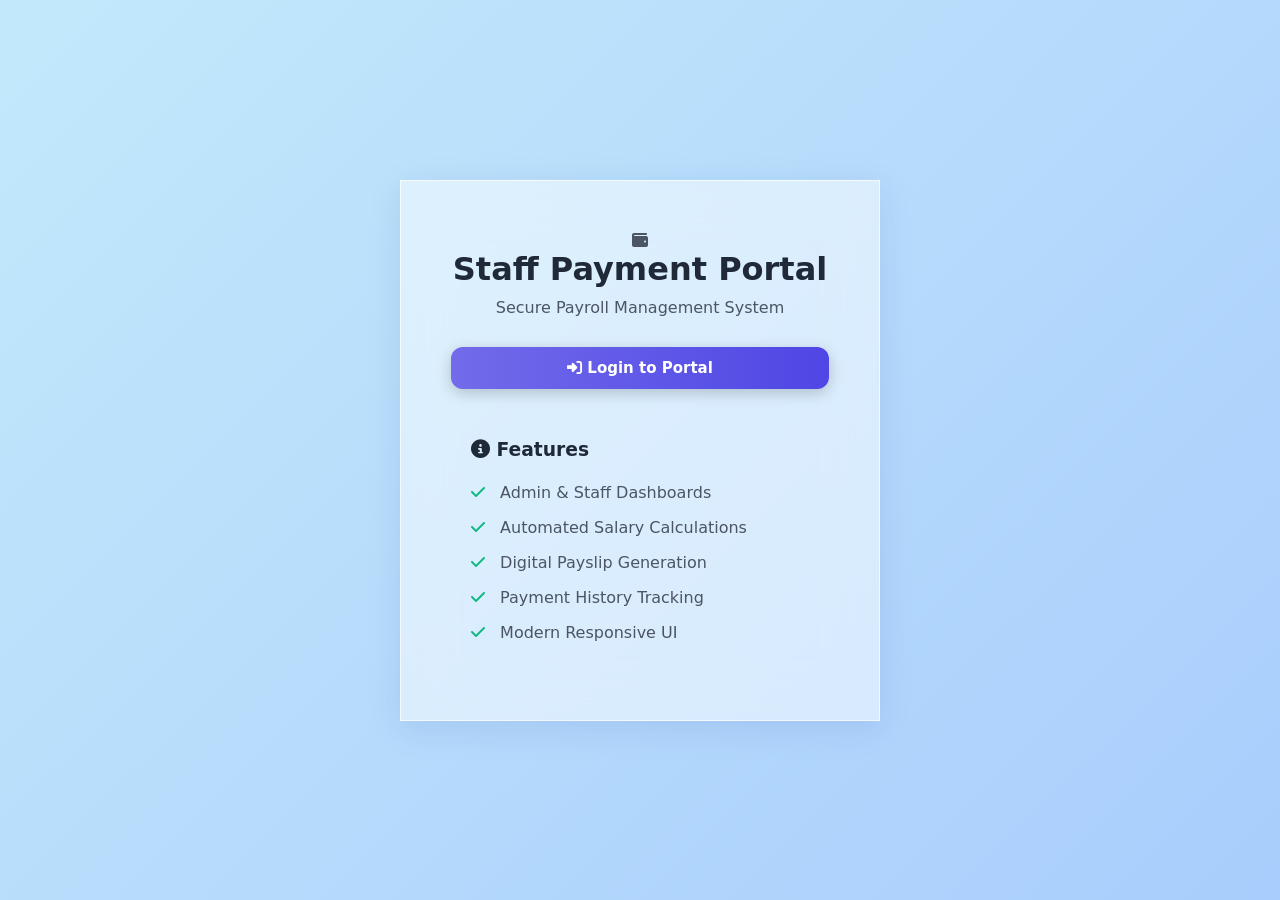
<file: frontend/index.html>
<!DOCTYPE html>
<html lang="en">
<head>
    <meta charset="UTF-8">
    <meta name="viewport" content="width=device-width, initial-scale=1.0">
    <title>Staff Payment Portal</title>
    <link rel="stylesheet" href="css/style.css?v=2.1">
    <link rel="stylesheet" href="https://cdnjs.cloudflare.com/ajax/libs/font-awesome/6.4.0/css/all.min.css">
</head>
<body>
    <div class="login-container">
        <div class="login-card" style="text-align: center;">
            <div class="logo">
                <i class="fas fa-wallet"></i>
                <h1>Staff Payment Portal</h1>
                <p>Secure Payroll Management System</p>
            </div>
            
            <div style="margin: 30px 0;">
                    <a href="login.html" class="btn btn-primary" style="display: block; text-decoration: none; text-align: center;">
                    <i class="fas fa-sign-in-alt"></i> Login to Portal
                </a>
            </div>
            
            <div style="margin-top: 30px; text-align: left; padding: 20px; background: var(--light); border-radius: 10px;">
                <h3 style="margin-bottom: 15px;"><i class="fas fa-info-circle"></i> Features</h3>
                <ul style="list-style: none; padding: 0;">
                    <li style="padding: 8px 0;"><i class="fas fa-check" style="color: var(--success); margin-right: 10px;"></i> Admin & Staff Dashboards</li>
                    <li style="padding: 8px 0;"><i class="fas fa-check" style="color: var(--success); margin-right: 10px;"></i> Automated Salary Calculations</li>
                    <li style="padding: 8px 0;"><i class="fas fa-check" style="color: var(--success); margin-right: 10px;"></i> Digital Payslip Generation</li>
                    <li style="padding: 8px 0;"><i class="fas fa-check" style="color: var(--success); margin-right: 10px;"></i> Payment History Tracking</li>
                    <li style="padding: 8px 0;"><i class="fas fa-check" style="color: var(--success); margin-right: 10px;"></i> Modern Responsive UI</li>
                </ul>
            </div>
        </div>
    </div>
</body>
</html>
</file>
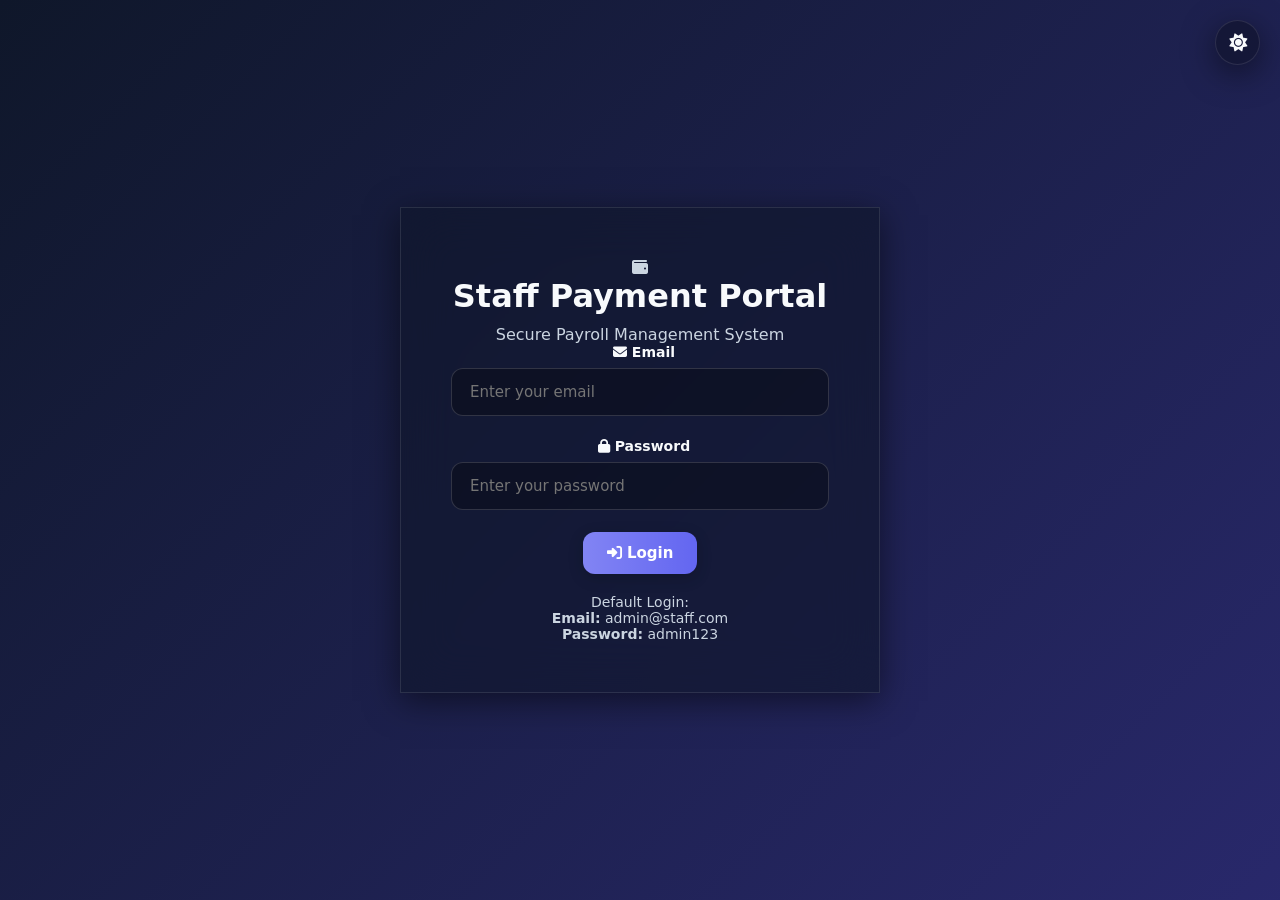
<file: frontend/login.html>
<!DOCTYPE html>
<html lang="en">
<head>
    <meta charset="UTF-8">
    <meta name="viewport" content="width=device-width, initial-scale=1.0">
    <title>Login - Staff Payment Portal</title>
    <link rel="stylesheet" href="css/style.css?v=2.1">
    <link rel="stylesheet" href="https://cdnjs.cloudflare.com/ajax/libs/font-awesome/6.4.0/css/all.min.css">
</head>
<body>
    <button id="themeToggleBtn" class="theme-toggle-btn" onclick="toggleTheme()" style="position: fixed; top: 20px; right: 20px; z-index: 9999;">
        <i class="fas fa-moon"></i>
    </button>

    <div class="login-container">
        <div class="login-card">
            <div class="logo">
                <i class="fas fa-wallet"></i>
                <h1>Staff Payment Portal</h1>
                <p>Secure Payroll Management System</p>
            </div>
            
            <form id="loginForm">
                <div class="form-group">
                    <label for="email">
                        <i class="fas fa-envelope"></i> Email
                    </label>
                    <input type="email" id="email" name="username" required placeholder="Enter your email">
                </div>
                
                <div class="form-group">
                    <label for="password">
                        <i class="fas fa-lock"></i> Password
                    </label>
                    <input type="password" id="password" name="password" required placeholder="Enter your password">
                </div>
                
                <button type="submit" class="btn btn-primary">
                    <i class="fas fa-sign-in-alt"></i> Login
                </button>
            </form>
            
            <div id="message" style="margin-top: 15px; text-align: center;"></div>
            
            <div style="margin-top: 20px; text-align: center; color: #6b7280; font-size: 14px;">
                <p>Default Login:</p>
                <p><strong>Email:</strong> admin@staff.com</p>
                <p><strong>Password:</strong> admin123</p>
            </div>
        </div>
    </div>

    <script>
        document.getElementById('loginForm').addEventListener('submit', async (e) => {
            e.preventDefault();
            
            const formData = new FormData(e.target);
            const messageDiv = document.getElementById('message');
            
            try {
                const response = await fetch('http://localhost:8000/api/login', {
                    method: 'POST',
                    body: formData
                });
                
                const data = await response.json();
                
                if (response.ok) {
                    localStorage.setItem('token', data.access_token);
                    localStorage.setItem('user', JSON.stringify(data.user));
                    
                    messageDiv.innerHTML = '<p style="color: green;">Login successful! Redirecting...</p>';
                    
                    setTimeout(() => {
                        if (data.user.role === 'admin' || data.user.role === 'hr') {
                            window.location.href = 'admin/dashboard.html';
                        } else {
                            window.location.href = 'staff/dashboard.html';
                        }
                    }, 1000);
                } else {
                    messageDiv.innerHTML = `<p style="color: red;">${data.detail}</p>`;
                }
            } catch (error) {
                messageDiv.innerHTML = '<p style="color: red;">Connection error. Please check if backend is running.</p>';
            }
        });
    </script>
    <script src="js/app.js"></script>
</body>
</html>
</file>
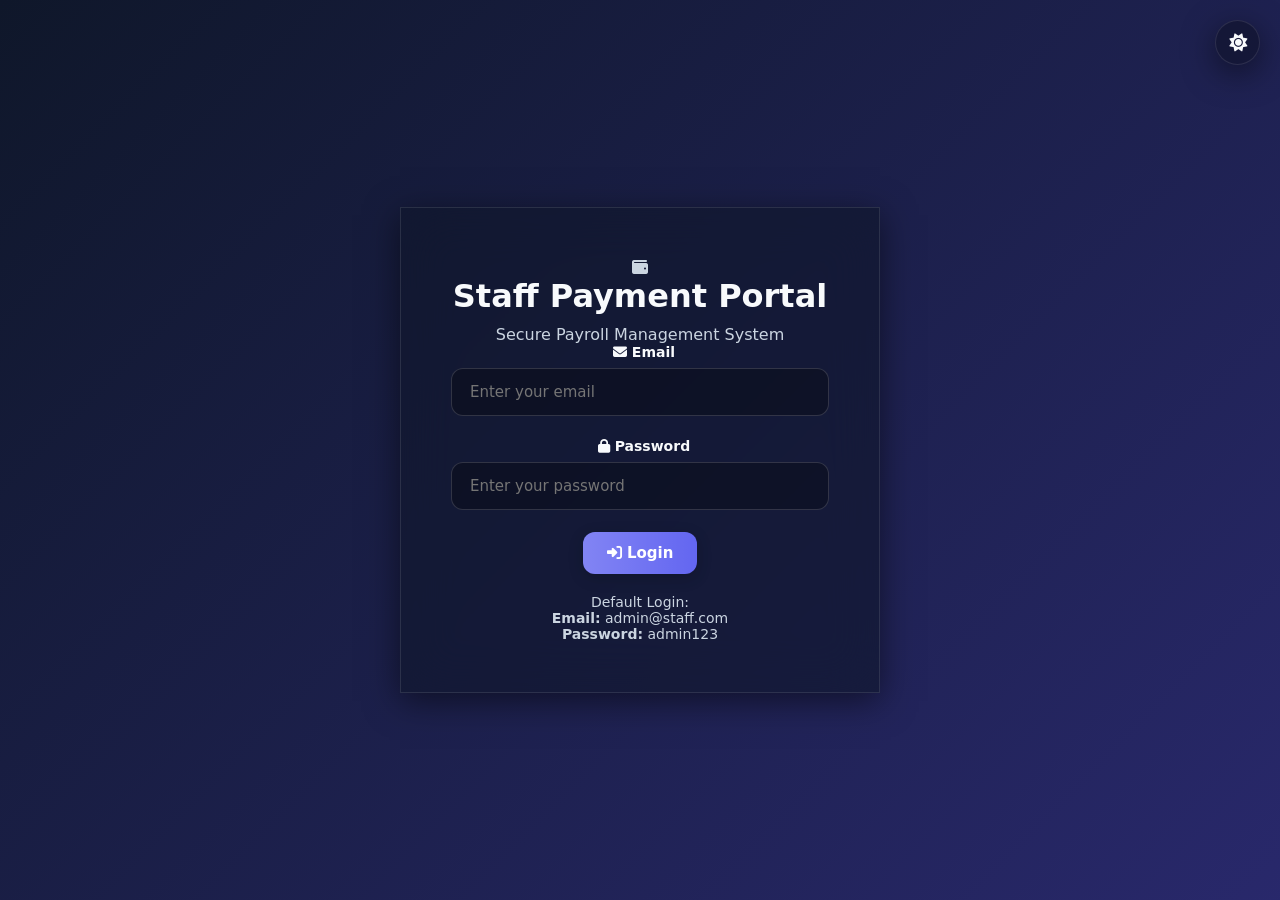
<file: frontend/admin/dashboard.html>
<!DOCTYPE html>
<html lang="en">
<head>
    <meta charset="UTF-8">
    <meta name="viewport" content="width=device-width, initial-scale=1.0">
    <title>Admin Dashboard - SPP</title>
    <link rel="stylesheet" href="../css/style.css?v=2.1">
    <link rel="stylesheet" href="https://cdnjs.cloudflare.com/ajax/libs/font-awesome/6.4.0/css/all.min.css">
    <style>
        .dashboard-grid {
            display: grid;
            grid-template-columns: 2fr 1fr;
            gap: 30px;
        }
        .action-list {
            display: flex;
            flex-direction: column;
            gap: 15px;
        }
        .action-card {
            background: rgba(255,255,255,0.05);
            border: 1px solid var(--glass-border);
            padding: 15px 20px;
            border-radius: 12px;
            display: flex;
            align-items: center;
            gap: 15px;
            cursor: pointer;
            transition: var(--transition-bounce);
            color: var(--text-primary);
            text-decoration: none;
        }
        .action-card:hover {
            background: var(--primary);
            color: white;
            transform: translateX(5px);
            box-shadow: var(--primary-glow);
        }
        .action-card i { font-size: 20px; }
        .timeline {
            border-left: 2px solid var(--primary);
            margin-left: 10px;
            padding-left: 20px;
            display: flex;
            flex-direction: column;
            gap: 20px;
        }
        .timeline-item {
            position: relative;
            background: rgba(255,255,255,0.02);
            padding: 10px;
            border-radius: 8px;
            transition: var(--transition-smooth);
        }
        .timeline-item:hover {
            background: rgba(255,255,255,0.08);
            transform: scale(1.02);
        }
        .timeline-item::before {
            content: '';
            position: absolute;
            left: -27px;
            top: 15px;
            width: 12px;
            height: 12px;
            border-radius: 50%;
            background: var(--primary);
            box-shadow: var(--primary-glow);
        }
        .timeline-time { font-size: 11px; color: var(--text-secondary); margin-bottom: 3px; font-weight:bold; }
        .timeline-desc { font-size: 13px; color: var(--text-primary); font-weight: 500;}
        
        @media (max-width: 1024px) {
            .dashboard-grid { grid-template-columns: 1fr; }
        }
    </style>
</head>
<body>
    <button id="themeToggleBtn" class="theme-toggle-btn" onclick="toggleTheme()" style="position: fixed; top: 20px; right: 20px; z-index: 9999;">
        <i class="fas fa-moon"></i>
    </button>
    <div class="dashboard">
        <aside class="sidebar">
            <div class="sidebar-header">
                <h2><i class="fas fa-wallet"></i> SPP Admin</h2>
            </div>
            <ul class="nav-menu">
                <li class="nav-item">
                    <a href="dashboard.html" class="nav-link active">
                        <i class="fas fa-home"></i>
                        <span>Dashboard</span>
                    </a>
                </li>
                <li class="nav-item">
                    <a href="staff-management.html" class="nav-link">
                        <i class="fas fa-users"></i>
                        <span>Staff Management</span>
                    </a>
                </li>
                <li class="nav-item">
                    <a href="payroll.html" class="nav-link">
                        <i class="fas fa-money-check-alt"></i>
                        <span>Payroll</span>
                    </a>
                </li>
                <li class="nav-item">
                    <a href="leave-approvals.html" class="nav-link">
                        <i class="fas fa-calendar-check"></i>
                        <span>Leave Approvals</span>
                    </a>
                </li>
                <li class="nav-item">
                    <a href="reports.html" class="nav-link">
                        <i class="fas fa-chart-bar"></i>
                        <span>Reports</span>
                    </a>
                </li>
                <li class="nav-item">
                    <a href="#" class="nav-link" onclick="logout()">
                        <i class="fas fa-sign-out-alt"></i>
                        <span>Logout</span>
                    </a>
                </li>
            </ul>
        </aside>

        <main class="main-content">
            <div class="header">
                <div>
                    <h1>Dashboard Overview</h1>
                    <p>Welcome back, <span id="userName"></span></p>
                </div>
                <div>
                    <span id="currentDate" style="font-weight: 600; background: var(--glass-bg); padding: 10px 20px; border-radius: 12px; border: 1px solid var(--glass-border);"></span>
                </div>
            </div>

            <div class="stats-grid">
                <div class="stat-card">
                    <div class="icon">
                        <i class="fas fa-users"></i>
                    </div>
                    <h3 id="totalStaff">0</h3>
                    <p>Total Staff</p>
                </div>
                
                <div class="stat-card success">
                    <div class="icon">
                        <i class="fas fa-check-circle"></i>
                    </div>
                    <h3 id="paidCount">0</h3>
                    <p>Paid This Month</p>
                </div>
                
                <div class="stat-card warning">
                    <div class="icon">
                        <i class="fas fa-clock"></i>
                    </div>
                    <h3 id="pendingCount">0</h3>
                    <p>Pending Payments</p>
                </div>
                
                <div class="stat-card primary">
                    <div class="icon">
                        <i class="fas fa-rupee-sign"></i>
                    </div>
                    <h3 id="totalAmount">0</h3>
                    <p>Total Paid (Rs)</p>
                </div>

                <div class="stat-card" style="background: linear-gradient(135deg, rgba(99, 102, 241, 0.4), rgba(139, 92, 246, 0.4)); grid-column: span 1;">
                    <div class="icon" style="background: rgba(255,255,255,0.2); color: white;">
                        <i class="fas fa-brain"></i>
                    </div>
                    <h3 id="aiPredictionCost" style="color: white; font-size: 28px;">0</h3>
                    <p style="color: rgba(255,255,255,0.8);">AI Expected Payroll Run</p>
                </div>
            </div>

            <div class="dashboard-grid">
                <!-- Main Data Array -->
                <div style="display: flex; flex-direction: column; gap: 30px;">
                    <div class="card">
                        <div class="card-header">
                            <h2>Recent Payroll Actions</h2>
                            <a href="payroll.html" class="btn btn-sm btn-primary">Manage All</a>
                        </div>
                        <div style="overflow-x: auto;">
                            <table class="table">
                                <thead>
                                    <tr>
                                        <th>Employee ID</th>
                                        <th>Month</th>
                                        <th>Outflow</th>
                                        <th>Status</th>
                                    </tr>
                                </thead>
                                <tbody id="recentPayrolls">
                                    <tr>
                                        <td colspan="4" style="text-align: center;">Loading...</td>
                                    </tr>
                                </tbody>
                            </table>
                        </div>
                    </div>
                </div>

                <!-- Side Panels -->
                <div style="display: flex; flex-direction: column; gap: 30px;">
                    <div class="card">
                        <div class="card-header" style="margin-bottom: 15px;">
                            <h2>Quick Actions</h2>
                        </div>
                        <div class="action-list">
                            <a href="staff-management.html" class="action-card">
                                <i class="fas fa-user-plus" style="color: var(--success);"></i>
                                <span>Add New Staff</span>
                            </a>
                            <a href="payroll.html" class="action-card">
                                <i class="fas fa-money-check-wave" style="color: var(--primary);"></i>
                                <span>Process Payroll</span>
                            </a>
                            <a href="leave-approvals.html" class="action-card">
                                <i class="fas fa-calendar-check" style="color: var(--warning);"></i>
                                <span>Review Leaves</span>
                            </a>
                            <a href="reports.html" class="action-card">
                                <i class="fas fa-chart-pie" style="color: #ef4444;"></i>
                                <span>Download Reports</span>
                            </a>
                        </div>
                    </div>

                    <div class="card">
                        <div class="card-header" style="margin-bottom: 15px;">
                            <h2>System Activity</h2>
                        </div>
                        <div class="timeline" id="systemActivity">
                            <div class="timeline-item">
                                <div class="timeline-time">Just now</div>
                                <div class="timeline-desc">AI Data Science engine loaded successfully.</div>
                            </div>
                            <div class="timeline-item">
                                <div class="timeline-time">2 hours ago</div>
                                <div class="timeline-desc">System administrator environment synchronized.</div>
                            </div>
                            <div class="timeline-item">
                                <div class="timeline-time">Yesterday</div>
                                <div class="timeline-desc">Staff Payment Portal local database securely encrypted.</div>
                            </div>
                        </div>
                    </div>
                </div>
            </div>
        </main>
    </div>

    <script src="../js/app.js"></script>
    <script>
        if (!checkAdminAuth()) {}
        
        const user = JSON.parse(localStorage.getItem('user'));
        document.getElementById('userName').textContent = user.full_name || 'System Administrator';
        
        const now = new Date();
        const options = { weekday: 'long', year: 'numeric', month: 'long', day: 'numeric' };
        document.getElementById('currentDate').textContent = now.toLocaleDateString('en-GB', options);

        async function loadDashboardData() {
            const token = localStorage.getItem('token');
            const [staffRes, payrollRes] = await Promise.all([
                fetch('http://localhost:8000/api/admin/users', { headers: { 'Authorization': `Bearer ${token}` } }),
                fetch('http://localhost:8000/api/admin/payrolls', { headers: { 'Authorization': `Bearer ${token}` } })
            ]);
            
            const staff = await staffRes.json();
            const payrolls = await payrollRes.json();
            
            document.getElementById('totalStaff').textContent = staff.filter(u => u.role === 'staff').length;
            
            const currentMonth = new Date().getMonth() + 1;
            const currentYear = new Date().getFullYear();
            
            const thisMonthPayrolls = payrolls.filter(p => p.month === currentMonth && p.year === currentYear);
            const paid = thisMonthPayrolls.filter(p => p.status === 'paid');
            
            document.getElementById('paidCount').textContent = paid.length;
            document.getElementById('pendingCount').textContent = thisMonthPayrolls.filter(p => p.status === 'pending').length;
            
            const totalAmt = paid.reduce((sum, p) => sum + p.net_salary, 0);
            document.getElementById('totalAmount').textContent = totalAmt.toLocaleString('en-IN');
            
            const tbody = document.getElementById('recentPayrolls');
            if (payrolls.length === 0) {
                tbody.innerHTML = '<tr><td colspan="4" style="text-align: center; color:var(--text-secondary);">No active payroll runs found.</td></tr>';
            } else {
                tbody.innerHTML = payrolls.slice(0, 5).map(p => `
                    <tr>
                        <td style="font-weight:bold;">EMP${p.user_id.toString().padStart(3, '0')}</td>
                        <td>${getMonthName(p.month)} ${p.year}</td>
                        <td style="font-weight:bold; color:var(--success);">Rs.${p.net_salary.toLocaleString('en-IN')}</td>
                        <td><span class="badge badge-${p.status === 'paid' ? 'success' : 'warning'}">${p.status.toUpperCase()}</span></td>
                    </tr>
                `).join('');
            }
            
            // Load AI Prediction
            try {
                const aiRes = await fetch('http://localhost:8000/api/admin/ai/predict-payroll', {
                    headers: { 'Authorization': `Bearer ${token}` }
                });
                const aiData = await aiRes.json();
                document.getElementById('aiPredictionCost').textContent = `Rs.${aiData.predicted_cost.toLocaleString('en-IN')}`;
            } catch(e) {
                document.getElementById('aiPredictionCost').textContent = 'N/A';
            }
        }

        loadDashboardData();
    </script>

    <!-- AI Chat Widget for Admin -->
    <div id="aiChatWidget" style="position: fixed; bottom: 20px; right: 20px; z-index: 1000;">
        <button id="aiChatBtn" style="background: var(--primary); color: white; border: none; border-radius: 50%; width: 60px; height: 60px; font-size: 24px; cursor: pointer; box-shadow: var(--primary-glow); transition: var(--transition-bounce);">
            <i class="fas fa-robot"></i>
        </button>
        <div id="aiChatBox" style="display: none; position: absolute; bottom: 80px; right: 0; width: 340px; background: var(--glass-bg); backdrop-filter: blur(25px); border-radius: 15px; box-shadow: var(--glass-shadow); border: 1px solid var(--glass-border); overflow: hidden; flex-direction: column; height: 420px; z-index: 2000;">
            <div style="background: var(--primary); color: white; padding: 15px; font-weight: bold; display: flex; justify-content: space-between;">
                <span>AI Administrator Engine</span>
                <i class="fas fa-times" id="closeChatBtn" style="cursor: pointer;"></i>
            </div>
            <div id="chatMessages" style="flex: 1; padding: 15px; overflow-y: auto; display: flex; flex-direction: column; gap: 10px;">
                <div style="background: rgba(255,255,255,0.05); border: 1px solid var(--glass-border); color: var(--text-primary); padding: 10px; border-radius: 10px; max-width: 85%; align-self: flex-start; font-size: 14px;">Hi! I'm your AI Admin Assistant. I can securely query the entire company's database for you. Ask me about total payroll, staff numbers, or pending workflows.</div>
            </div>
            <div style="padding: 10px; border-top: 1px solid var(--glass-border); display: flex;">
                <input type="text" id="chatInput" placeholder="Type a message..." style="flex: 1; border: 1px solid var(--input-border); background: var(--input-bg); color: var(--text-primary); border-radius: 5px; padding: 8px; outline: none;">
                <button id="sendChatBtn" style="background: var(--primary); color: white; border: none; padding: 8px 15px; border-radius: 5px; margin-left: 5px; cursor: pointer;"><i class="fas fa-paper-plane"></i></button>
            </div>
        </div>
    </div>
    
    <script>
        // AI Chat Logic
        if (document.getElementById('aiChatBtn')) {
            document.getElementById('aiChatBtn').addEventListener('click', () => {
                const box = document.getElementById('aiChatBox');
                box.style.display = box.style.display === 'none' ? 'flex' : 'none';
            });

            document.getElementById('closeChatBtn').addEventListener('click', () => {
                document.getElementById('aiChatBox').style.display = 'none';
            });

            document.getElementById('sendChatBtn').addEventListener('click', sendChatMessage);
            document.getElementById('chatInput').addEventListener('keypress', (e) => {
                if (e.key === 'Enter') sendChatMessage();
            });
        }

        async function sendChatMessage() {
            const input = document.getElementById('chatInput');
            const messages = document.getElementById('chatMessages');
            const text = input.value.trim();
            if (!text) return;

            const userMsg = document.createElement('div');
            userMsg.style.cssText = 'background: var(--primary); color: white; padding: 10px; border-radius: 10px; max-width: 80%; align-self: flex-end; font-size: 14px;';
            userMsg.textContent = text;
            messages.appendChild(userMsg);
            input.value = '';

            const typingDiv = document.createElement('div');
            typingDiv.style.cssText = 'color: var(--text-secondary); font-size: 12px; margin-top: -5px; margin-left: 5px;';
            typingDiv.textContent = 'AI is fetching data...';
            messages.appendChild(typingDiv);
            messages.scrollTop = messages.scrollHeight;

            try {
                const token = localStorage.getItem('token');
                const response = await fetch('http://localhost:8000/api/admin/ai/chat', {
                    method: 'POST',
                    headers: { 'Content-Type': 'application/json', 'Authorization': `Bearer ${token}` },
                    body: JSON.stringify({ message: text })
                });
                const data = await response.json();
                
                typingDiv.remove();
                
                const aiMsg = document.createElement('div');
                aiMsg.style.cssText = 'background: rgba(255,255,255,0.05); border: 1px solid var(--glass-border); color: var(--text-primary); padding: 10px; border-radius: 10px; max-width: 85%; align-self: flex-start; font-size: 14px; margin-top: 5px;';
                aiMsg.textContent = data.response;
                messages.appendChild(aiMsg);
            } catch (err) {
                typingDiv.remove();
                const errorMsg = document.createElement('div');
                errorMsg.style.cssText = 'color: var(--danger); font-size: 12px;';
                errorMsg.textContent = 'Error connecting to AI Analytics Engine.';
                messages.appendChild(errorMsg);
            }
            messages.scrollTop = messages.scrollHeight;
        }
    </script>

</body>
</html>
</file>
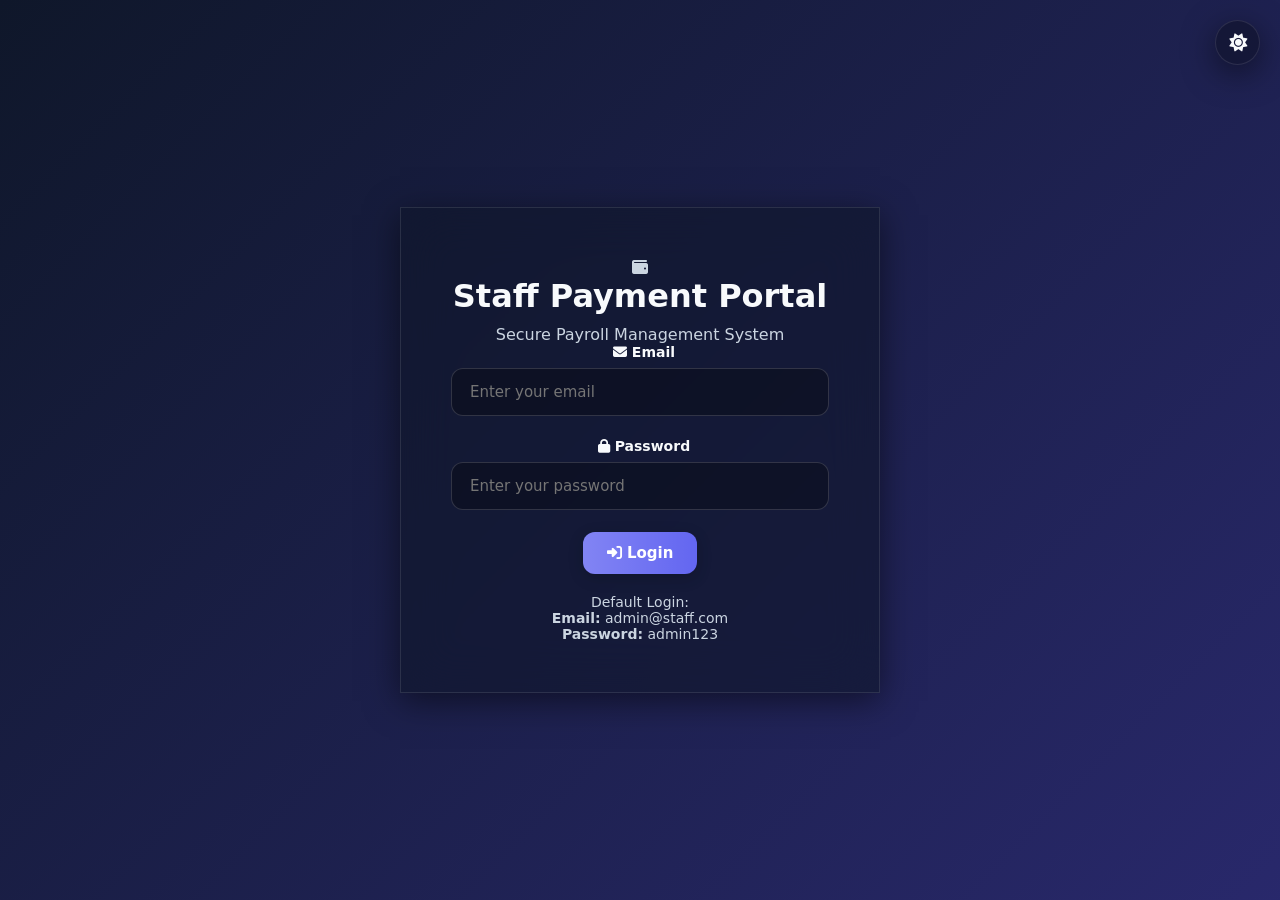
<file: frontend/admin/leave-approvals.html>
<!DOCTYPE html>
<html lang="en">
<head>
    <meta charset="UTF-8">
    <meta name="viewport" content="width=device-width, initial-scale=1.0">
    <title>Leave Approvals - Staff Payment Portal</title>
    <link rel="stylesheet" href="../css/style.css?v=2.1">
    <link rel="stylesheet" href="https://cdnjs.cloudflare.com/ajax/libs/font-awesome/6.4.0/css/all.min.css">
</head>
<body>
    <button id="themeToggleBtn" class="theme-toggle-btn" onclick="toggleTheme()" style="position: fixed; top: 20px; right: 20px; z-index: 9999;">
        <i class="fas fa-moon"></i>
    </button>

    <div class="dashboard">
        <aside class="sidebar">
            <div class="sidebar-header">
                <h2><i class="fas fa-wallet"></i> SPP Admin</h2>
            </div>
            <ul class="nav-menu">
                <li class="nav-item">
                    <a href="dashboard.html" class="nav-link">
                        <i class="fas fa-home"></i>
                        <span>Dashboard</span>
                    </a>
                </li>
                <li class="nav-item">
                    <a href="staff-management.html" class="nav-link">
                        <i class="fas fa-users"></i>
                        <span>Staff Management</span>
                    </a>
                </li>
                <li class="nav-item">
                    <a href="payroll.html" class="nav-link">
                        <i class="fas fa-money-check-alt"></i>
                        <span>Payroll</span>
                    </a>
                </li>
                <li class="nav-item">
                    <a href="leave-approvals.html" class="nav-link active">
                        <i class="fas fa-calendar-check"></i>
                        <span>Leave Approvals</span>
                    </a>
                </li>
                <li class="nav-item">
                    <a href="reports.html" class="nav-link">
                        <i class="fas fa-chart-bar"></i>
                        <span>Reports</span>
                    </a>
                </li>
                <li class="nav-item">
                    <a href="#" class="nav-link" onclick="logout()">
                        <i class="fas fa-sign-out-alt"></i>
                        <span>Logout</span>
                    </a>
                </li>
            </ul>
        </aside>

        <main class="main-content">
            <div class="header">
                <div>
                    <h1>Leave Approvals</h1>
                    <p>Review and act on staff leave requests</p>
                </div>
            </div>

            <div class="card">
                <div class="card-header">
                    <h2>Pending & Expected Requests</h2>
                </div>
                <table class="table">
                    <thead>
                        <tr>
                            <th>Employee</th>
                            <th>Type</th>
                            <th>From</th>
                            <th>To</th>
                            <th>Days</th>
                            <th>Reason</th>
                            <th>Status</th>
                            <th>Action</th>
                        </tr>
                    </thead>
                    <tbody id="leaveList">
                        <tr>
                            <td colspan="8" style="text-align: center;">Loading...</td>
                        </tr>
                    </tbody>
                </table>
            </div>
        </main>
    </div>

    <script src="../js/app.js"></script>
    <script>
        if (!checkAdminAuth()) {}

        async function loadLeaves() {
            try {
                const response = await apiRequest('/admin/leaves');
                const leaves = await response.json();
                const tbody = document.getElementById('leaveList');
                if (leaves.length === 0) {
                    tbody.innerHTML = '<tr><td colspan="8" style="text-align: center;">No leave requests found.</td></tr>';
                } else {
                    tbody.innerHTML = leaves.map(l => {
                        const statusClass = l.status === 'approved' ? 'success' : (l.status === 'rejected' ? 'danger' : 'warning');
                        const actionButtons = l.status === 'pending' ? `
                            <button class="btn btn-sm" style="background:var(--success); color:white; margin-right:5px; padding: 5px 10px;" onclick="updateLeave(${l.id}, 'approved')">Approve</button>
                            <button class="btn btn-sm" style="background:var(--danger); color:white; padding: 5px 10px;" onclick="updateLeave(${l.id}, 'rejected')">Reject</button>
                        ` : `<span style="color:#666; font-size:12px;">Actioned</span>`;
                        
                        return `
                            <tr>
                                <td>${l.employee_name}<br><small style="color:#666;">${l.employee_id}</small></td>
                                <td style="text-transform: capitalize;">${l.leave_type}</td>
                                <td>${new Date(l.from_date).toLocaleDateString()}</td>
                                <td>${new Date(l.to_date).toLocaleDateString()}</td>
                                <td>${l.days_count}</td>
                                <td style="max-width: 150px; white-space: nowrap; overflow: hidden; text-overflow: ellipsis;" title="${l.reason}">${l.reason}</td>
                                <td><span class="badge badge-${statusClass}">${l.status}</span></td>
                                <td>${actionButtons}</td>
                            </tr>
                        `;
                    }).join('');
                }
            } catch (err) {
                console.error(err);
                showToast("Error loading leave requests", "error");
            }
        }

        async function updateLeave(id, status) {
            try {
                const res = await apiRequest(`/admin/leaves/${id}/status?status=${status}`, {
                    method: 'PUT'
                });
                if (res.ok) {
                    showToast(`Leave request ${status}`);
                    loadLeaves();
                } else {
                    showToast('Error updating status', 'error');
                }
            } catch(e) {
                showToast('Server error', 'error');
            }
        }

        loadLeaves();
    </script>

    <!-- AI Chat Widget for Admin -->
    <div id="aiChatWidget" style="position: fixed; bottom: 20px; right: 20px; z-index: 1000;">
        <button id="aiChatBtn" style="background: var(--primary); color: white; border: none; border-radius: 50%; width: 60px; height: 60px; font-size: 24px; cursor: pointer; box-shadow: var(--primary-glow); transition: var(--transition-bounce);">
            <i class="fas fa-robot"></i>
        </button>
        <div id="aiChatBox" style="display: none; position: absolute; bottom: 80px; right: 0; width: 340px; background: var(--glass-bg); backdrop-filter: blur(25px); border-radius: 15px; box-shadow: var(--glass-shadow); border: 1px solid var(--glass-border); overflow: hidden; flex-direction: column; height: 420px; z-index: 2000;">
            <div style="background: var(--primary); color: white; padding: 15px; font-weight: bold; display: flex; justify-content: space-between;">
                <span>AI Administrator Engine</span>
                <i class="fas fa-times" id="closeChatBtn" style="cursor: pointer;"></i>
            </div>
            <div id="chatMessages" style="flex: 1; padding: 15px; overflow-y: auto; display: flex; flex-direction: column; gap: 10px;">
                <div style="background: rgba(255,255,255,0.05); border: 1px solid var(--glass-border); color: var(--text-primary); padding: 10px; border-radius: 10px; max-width: 85%; align-self: flex-start; font-size: 14px;">Hi! I'm your AI Admin Assistant. I can securely query the entire company's database for you. Ask me about total payroll, staff numbers, or pending workflows.</div>
            </div>
            <div style="padding: 10px; border-top: 1px solid var(--glass-border); display: flex;">
                <input type="text" id="chatInput" placeholder="Type a message..." style="flex: 1; border: 1px solid var(--input-border); background: var(--input-bg); color: var(--text-primary); border-radius: 5px; padding: 8px; outline: none;">
                <button id="sendChatBtn" style="background: var(--primary); color: white; border: none; padding: 8px 15px; border-radius: 5px; margin-left: 5px; cursor: pointer;"><i class="fas fa-paper-plane"></i></button>
            </div>
        </div>
    </div>
    
    <script>
        // AI Chat Logic
        if (document.getElementById('aiChatBtn')) {
            document.getElementById('aiChatBtn').addEventListener('click', () => {
                const box = document.getElementById('aiChatBox');
                box.style.display = box.style.display === 'none' ? 'flex' : 'none';
            });

            document.getElementById('closeChatBtn').addEventListener('click', () => {
                document.getElementById('aiChatBox').style.display = 'none';
            });

            document.getElementById('sendChatBtn').addEventListener('click', sendChatMessage);
            document.getElementById('chatInput').addEventListener('keypress', (e) => {
                if (e.key === 'Enter') sendChatMessage();
            });
        }

        async function sendChatMessage() {
            const input = document.getElementById('chatInput');
            const messages = document.getElementById('chatMessages');
            const text = input.value.trim();
            if (!text) return;

            const userMsg = document.createElement('div');
            userMsg.style.cssText = 'background: var(--primary); color: white; padding: 10px; border-radius: 10px; max-width: 80%; align-self: flex-end; font-size: 14px;';
            userMsg.textContent = text;
            messages.appendChild(userMsg);
            input.value = '';

            const typingDiv = document.createElement('div');
            typingDiv.style.cssText = 'color: var(--text-secondary); font-size: 12px; margin-top: -5px; margin-left: 5px;';
            typingDiv.textContent = 'AI is fetching data...';
            messages.appendChild(typingDiv);
            messages.scrollTop = messages.scrollHeight;

            try {
                const token = localStorage.getItem('token');
                const response = await fetch('http://localhost:8000/api/admin/ai/chat', {
                    method: 'POST',
                    headers: { 'Content-Type': 'application/json', 'Authorization': `Bearer ${token}` },
                    body: JSON.stringify({ message: text })
                });
                const data = await response.json();
                
                typingDiv.remove();
                
                const aiMsg = document.createElement('div');
                aiMsg.style.cssText = 'background: rgba(255,255,255,0.05); border: 1px solid var(--glass-border); color: var(--text-primary); padding: 10px; border-radius: 10px; max-width: 85%; align-self: flex-start; font-size: 14px; margin-top: 5px;';
                aiMsg.textContent = data.response;
                messages.appendChild(aiMsg);
            } catch (err) {
                typingDiv.remove();
                const errorMsg = document.createElement('div');
                errorMsg.style.cssText = 'color: var(--danger); font-size: 12px;';
                errorMsg.textContent = 'Error connecting to AI Analytics Engine.';
                messages.appendChild(errorMsg);
            }
            messages.scrollTop = messages.scrollHeight;
        }
    </script>

</body>
</html>
</file>
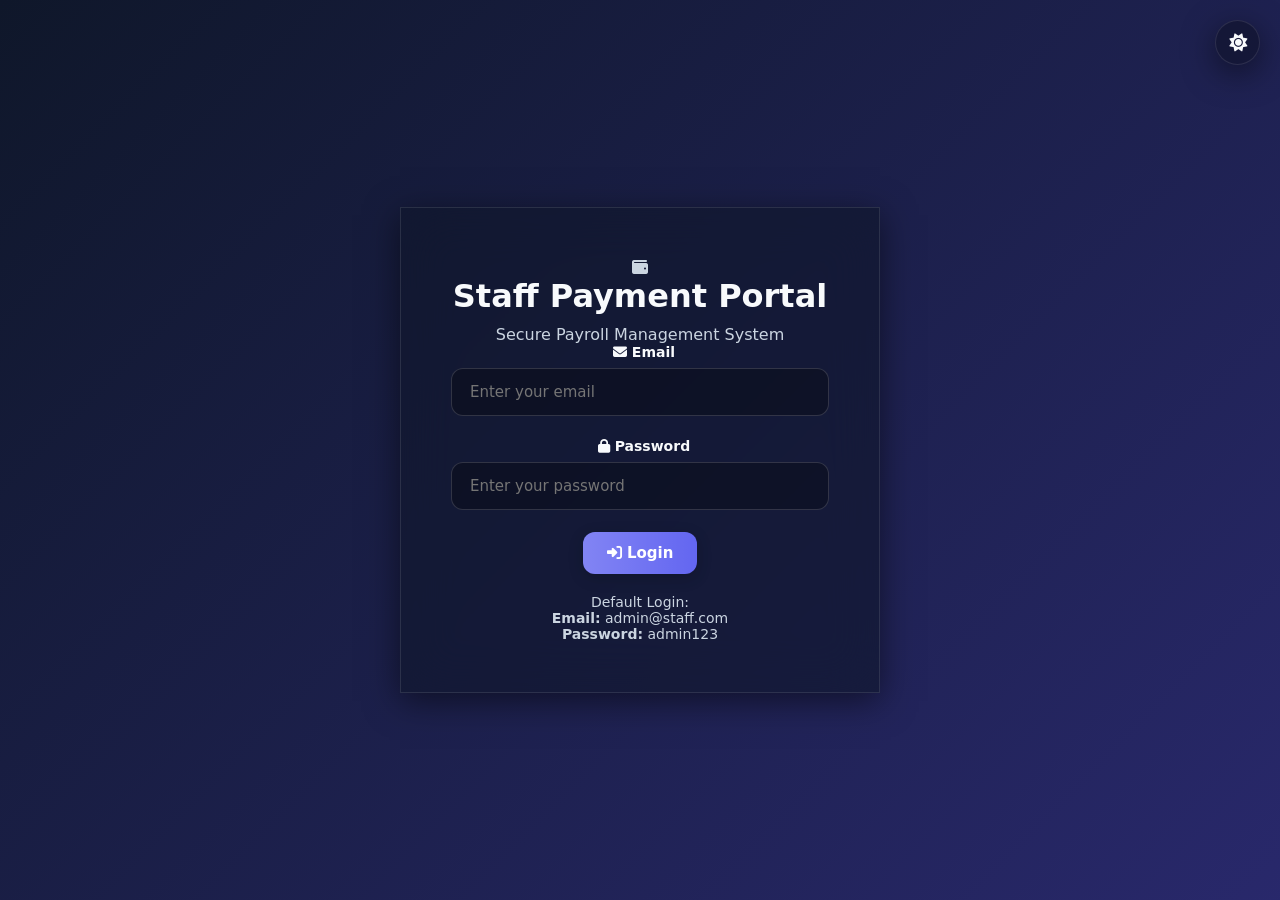
<file: frontend/admin/payroll.html>
<!DOCTYPE html>
<html lang="en">
<head>
    <meta charset="UTF-8">
    <meta name="viewport" content="width=device-width, initial-scale=1.0">
    <title>Payroll - Staff Payment Portal</title>
    <link rel="stylesheet" href="../css/style.css?v=2.1">
    <link rel="stylesheet" href="https://cdnjs.cloudflare.com/ajax/libs/font-awesome/6.4.0/css/all.min.css">
</head>
<body>
    <button id="themeToggleBtn" class="theme-toggle-btn" onclick="toggleTheme()" style="position: fixed; top: 20px; right: 20px; z-index: 9999;">
        <i class="fas fa-moon"></i>
    </button>

    <div class="dashboard">
        <aside class="sidebar">
            <div class="sidebar-header">
                <h2><i class="fas fa-wallet"></i> SPP Admin</h2>
            </div>
            <ul class="nav-menu">
                <li class="nav-item">
                    <a href="dashboard.html" class="nav-link">
                        <i class="fas fa-home"></i>
                        <span>Dashboard</span>
                    </a>
                </li>
                <li class="nav-item">
                    <a href="staff-management.html" class="nav-link">
                        <i class="fas fa-users"></i>
                        <span>Staff Management</span>
                    </a>
                </li>
                <li class="nav-item">
                    <a href="payroll.html" class="nav-link active">
                        <i class="fas fa-money-check-alt"></i>
                        <span>Payroll</span>
                    </a>
                </li>
                <li class="nav-item">
                    <a href="leave-approvals.html" class="nav-link">
                        <i class="fas fa-calendar-check"></i>
                        <span>Leave Approvals</span>
                    </a>
                </li>
                <li class="nav-item">
                    <a href="reports.html" class="nav-link">
                        <i class="fas fa-chart-bar"></i>
                        <span>Reports</span>
                    </a>
                </li>
                <li class="nav-item">
                    <a href="#" class="nav-link" onclick="logout()">
                        <i class="fas fa-sign-out-alt"></i>
                        <span>Logout</span>
                    </a>
                </li>
            </ul>
        </aside>

        <main class="main-content">
            <div class="header">
                <div>
                    <h1>Payroll Management</h1>
                    <p>Generate and manage employee payroll</p>
                </div>
                <div>
                    <button class="btn btn-primary btn-sm" onclick="openGenerateModal()">
                        <i class="fas fa-plus"></i> Generate Payroll
                    </button>
                </div>
            </div>

            <div class="card">
                <div class="card-header">
                    <h2>Filter Payrolls</h2>
                    <div style="display: flex; gap: 10px;">
                        <select id="filterMonth" onchange="loadPayrolls()" style="padding: 8px 15px; border: 2px solid #e5e7eb; border-radius: 10px;">
                            <option value="">All Months</option>
                            <option value="1">January</option>
                            <option value="2">February</option>
                            <option value="3">March</option>
                            <option value="4">April</option>
                            <option value="5">May</option>
                            <option value="6">June</option>
                            <option value="7">July</option>
                            <option value="8">August</option>
                            <option value="9">September</option>
                            <option value="10">October</option>
                            <option value="11">November</option>
                            <option value="12">December</option>
                        </select>
                        <select id="filterYear" onchange="loadPayrolls()" style="padding: 8px 15px; border: 2px solid #e5e7eb; border-radius: 10px;">
                            <option value="">All Years</option>
                            <option value="2024">2024</option>
                            <option value="2025">2025</option>
                            <option value="2026" selected>2026</option>
                        </select>
                    </div>
                </div>
                <table class="table">
                    <thead>
                        <tr>
                            <th>Employee ID</th>
                            <th>Name</th>
                            <th>Month</th>
                            <th>Gross Salary</th>
                            <th>Deductions</th>
                            <th>Net Salary</th>
                            <th>Status</th>
                            <th>Actions</th>
                        </tr>
                    </thead>
                    <tbody id="payrollTable">
                        <tr>
                            <td colspan="8" style="text-align: center;">Loading...</td>
                        </tr>
                    </tbody>
                </table>
            </div>
        </main>
    </div>

    <div class="modal" id="generateModal">
        <div class="modal-content">
            <div class="modal-header">
                <h2>Generate Payroll</h2>
                <button class="close-btn" onclick="closeModal('generateModal')">&times;</button>
            </div>
            <form id="generateForm">
                <div class="form-row">
                    <div class="form-group">
                        <label>Month</label>
                        <select name="month" required>
                            <option value="1">January</option>
                            <option value="2">February</option>
                            <option value="3">March</option>
                            <option value="4">April</option>
                            <option value="5">May</option>
                            <option value="6">June</option>
                            <option value="7">July</option>
                            <option value="8">August</option>
                            <option value="9">September</option>
                            <option value="10">October</option>
                            <option value="11">November</option>
                            <option value="12">December</option>
                        </select>
                    </div>
                    <div class="form-group">
                        <label>Year</label>
                        <select name="year" required>
                            <option value="2024">2024</option>
                            <option value="2025">2025</option>
                            <option value="2026">2026</option>
                        </select>
                    </div>
                </div>
                <div class="form-group">
                    <label>Select Employees</label>
                    <div id="employeeCheckboxes" style="max-height: 200px; overflow-y: auto; border: 2px solid #e5e7eb; border-radius: 10px; padding: 10px;">
                        Loading employees...
                    </div>
                </div>
                <button type="submit" class="btn btn-primary">Generate Payroll</button>
            </form>
        </div>
    </div>

    <script src="../js/app.js"></script>
    <script>
        if (!checkAdminAuth()) {}

        async function loadPayrolls() {
            const token = localStorage.getItem('token');
            const month = document.getElementById('filterMonth').value;
            const year = document.getElementById('filterYear').value;
            
            let url = 'http://localhost:8000/api/admin/payrolls';
            const params = [];
            if (month) params.push(`month=${month}`);
            if (year) params.push(`year=${year}`);
            if (params.length) url += '?' + params.join('&');
            
            const response = await fetch(url, {
                headers: { 'Authorization': `Bearer ${token}` }
            });
            const payrolls = await response.json();
            
            const tbody = document.getElementById('payrollTable');
            if (payrolls.length === 0) {
                tbody.innerHTML = '<tr><td colspan="8" style="text-align: center;">No payrolls found. Generate payrolls for staff with salary structures.</td></tr>';
                return;
            }
            
            tbody.innerHTML = payrolls.map(p => `
                <tr>
                    <td>EMP${p.user_id.toString().padStart(3, '0')}</td>
                    <td>Employee ${p.user_id}</td>
                    <td>${getMonthName(p.month)} ${p.year}</td>
                    <td>Rs.${p.gross_salary.toLocaleString('en-IN')}</td>
                    <td>Rs.${p.total_deductions.toLocaleString('en-IN')}</td>
                    <td>Rs.${p.net_salary.toLocaleString('en-IN')}</td>
                    <td><span class="badge badge-${p.status === 'paid' ? 'success' : 'warning'}">${p.status}</span></td>
                    <td>
                        ${p.status !== 'paid' ? `
                        <button class="action-btn" style="background: rgba(16, 185, 129, 0.1); color: var(--success);" onclick="updateStatus(${p.id}, 'paid')">
                            <i class="fas fa-check"></i> Pay
                        </button>
                        ` : ''}
                        <button class="action-btn view" onclick="viewPayslip(${p.id})">
                            <i class="fas fa-eye"></i>
                        </button>
                    </td>
                </tr>
            `).join('');
        }

        async function openGenerateModal() {
            document.getElementById('generateModal').classList.add('active');
            
            const token = localStorage.getItem('token');
            const response = await fetch('http://localhost:8000/api/admin/users', {
                headers: { 'Authorization': `Bearer ${token}` }
            });
            const users = await response.json();
            
            const container = document.getElementById('employeeCheckboxes');
            container.innerHTML = users.map(u => `
                <div style="padding: 5px;">
                    <label>
                        <input type="checkbox" value="${u.id}" name="user_ids"> 
                        ${u.full_name} (${u.employee_id})
                    </label>
                </div>
            `).join('');
        }

        function closeModal(modalId) {
            document.getElementById(modalId).classList.remove('active');
        }

        document.getElementById('generateForm').addEventListener('submit', async (e) => {
            e.preventDefault();
            const formData = new FormData(e.target);
            const userIds = formData.getAll('user_ids');
            
            if (userIds.length === 0) {
                alert('Please select at least one employee');
                return;
            }
            
            const data = {
                month: parseInt(formData.get('month')),
                year: parseInt(formData.get('year')),
                user_ids: userIds.map(id => parseInt(id))
            };
            
            const token = localStorage.getItem('token');
            const response = await fetch('http://localhost:8000/api/admin/generate-payroll', {
                method: 'POST',
                headers: {
                    'Authorization': `Bearer ${token}`,
                    'Content-Type': 'application/json'
                },
                body: JSON.stringify(data)
            });
            
            if (response.ok) {
                const result = await response.json();
                alert(result.message);
                closeModal('generateModal');
                loadPayrolls();
            } else {
                alert('Error generating payroll');
            }
        });

        async function updateStatus(payrollId, status) {
            const token = localStorage.getItem('token');
            const response = await fetch(`http://localhost:8000/api/admin/payrolls/${payrollId}/status?status=${status}`, {
                method: 'PUT',
                headers: { 'Authorization': `Bearer ${token}` }
            });
            
            if (response.ok) {
                alert('Payroll status updated!');
                loadPayrolls();
            } else {
                alert('Error updating status');
            }
        }

        function viewPayslip(payroll) {
            alert('Payslip view feature - Coming soon!');
        }

        loadPayrolls();
    </script>

    <!-- AI Chat Widget for Admin -->
    <div id="aiChatWidget" style="position: fixed; bottom: 20px; right: 20px; z-index: 1000;">
        <button id="aiChatBtn" style="background: var(--primary); color: white; border: none; border-radius: 50%; width: 60px; height: 60px; font-size: 24px; cursor: pointer; box-shadow: var(--primary-glow); transition: var(--transition-bounce);">
            <i class="fas fa-robot"></i>
        </button>
        <div id="aiChatBox" style="display: none; position: absolute; bottom: 80px; right: 0; width: 340px; background: var(--glass-bg); backdrop-filter: blur(25px); border-radius: 15px; box-shadow: var(--glass-shadow); border: 1px solid var(--glass-border); overflow: hidden; flex-direction: column; height: 420px; z-index: 2000;">
            <div style="background: var(--primary); color: white; padding: 15px; font-weight: bold; display: flex; justify-content: space-between;">
                <span>AI Administrator Engine</span>
                <i class="fas fa-times" id="closeChatBtn" style="cursor: pointer;"></i>
            </div>
            <div id="chatMessages" style="flex: 1; padding: 15px; overflow-y: auto; display: flex; flex-direction: column; gap: 10px;">
                <div style="background: rgba(255,255,255,0.05); border: 1px solid var(--glass-border); color: var(--text-primary); padding: 10px; border-radius: 10px; max-width: 85%; align-self: flex-start; font-size: 14px;">Hi! I'm your AI Admin Assistant. I can securely query the entire company's database for you. Ask me about total payroll, staff numbers, or pending workflows.</div>
            </div>
            <div style="padding: 10px; border-top: 1px solid var(--glass-border); display: flex;">
                <input type="text" id="chatInput" placeholder="Type a message..." style="flex: 1; border: 1px solid var(--input-border); background: var(--input-bg); color: var(--text-primary); border-radius: 5px; padding: 8px; outline: none;">
                <button id="sendChatBtn" style="background: var(--primary); color: white; border: none; padding: 8px 15px; border-radius: 5px; margin-left: 5px; cursor: pointer;"><i class="fas fa-paper-plane"></i></button>
            </div>
        </div>
    </div>
    
    <script>
        // AI Chat Logic
        if (document.getElementById('aiChatBtn')) {
            document.getElementById('aiChatBtn').addEventListener('click', () => {
                const box = document.getElementById('aiChatBox');
                box.style.display = box.style.display === 'none' ? 'flex' : 'none';
            });

            document.getElementById('closeChatBtn').addEventListener('click', () => {
                document.getElementById('aiChatBox').style.display = 'none';
            });

            document.getElementById('sendChatBtn').addEventListener('click', sendChatMessage);
            document.getElementById('chatInput').addEventListener('keypress', (e) => {
                if (e.key === 'Enter') sendChatMessage();
            });
        }

        async function sendChatMessage() {
            const input = document.getElementById('chatInput');
            const messages = document.getElementById('chatMessages');
            const text = input.value.trim();
            if (!text) return;

            const userMsg = document.createElement('div');
            userMsg.style.cssText = 'background: var(--primary); color: white; padding: 10px; border-radius: 10px; max-width: 80%; align-self: flex-end; font-size: 14px;';
            userMsg.textContent = text;
            messages.appendChild(userMsg);
            input.value = '';

            const typingDiv = document.createElement('div');
            typingDiv.style.cssText = 'color: var(--text-secondary); font-size: 12px; margin-top: -5px; margin-left: 5px;';
            typingDiv.textContent = 'AI is fetching data...';
            messages.appendChild(typingDiv);
            messages.scrollTop = messages.scrollHeight;

            try {
                const token = localStorage.getItem('token');
                const response = await fetch('http://localhost:8000/api/admin/ai/chat', {
                    method: 'POST',
                    headers: { 'Content-Type': 'application/json', 'Authorization': `Bearer ${token}` },
                    body: JSON.stringify({ message: text })
                });
                const data = await response.json();
                
                typingDiv.remove();
                
                const aiMsg = document.createElement('div');
                aiMsg.style.cssText = 'background: rgba(255,255,255,0.05); border: 1px solid var(--glass-border); color: var(--text-primary); padding: 10px; border-radius: 10px; max-width: 85%; align-self: flex-start; font-size: 14px; margin-top: 5px;';
                aiMsg.textContent = data.response;
                messages.appendChild(aiMsg);
            } catch (err) {
                typingDiv.remove();
                const errorMsg = document.createElement('div');
                errorMsg.style.cssText = 'color: var(--danger); font-size: 12px;';
                errorMsg.textContent = 'Error connecting to AI Analytics Engine.';
                messages.appendChild(errorMsg);
            }
            messages.scrollTop = messages.scrollHeight;
        }
    </script>

</body>
</html>
</file>
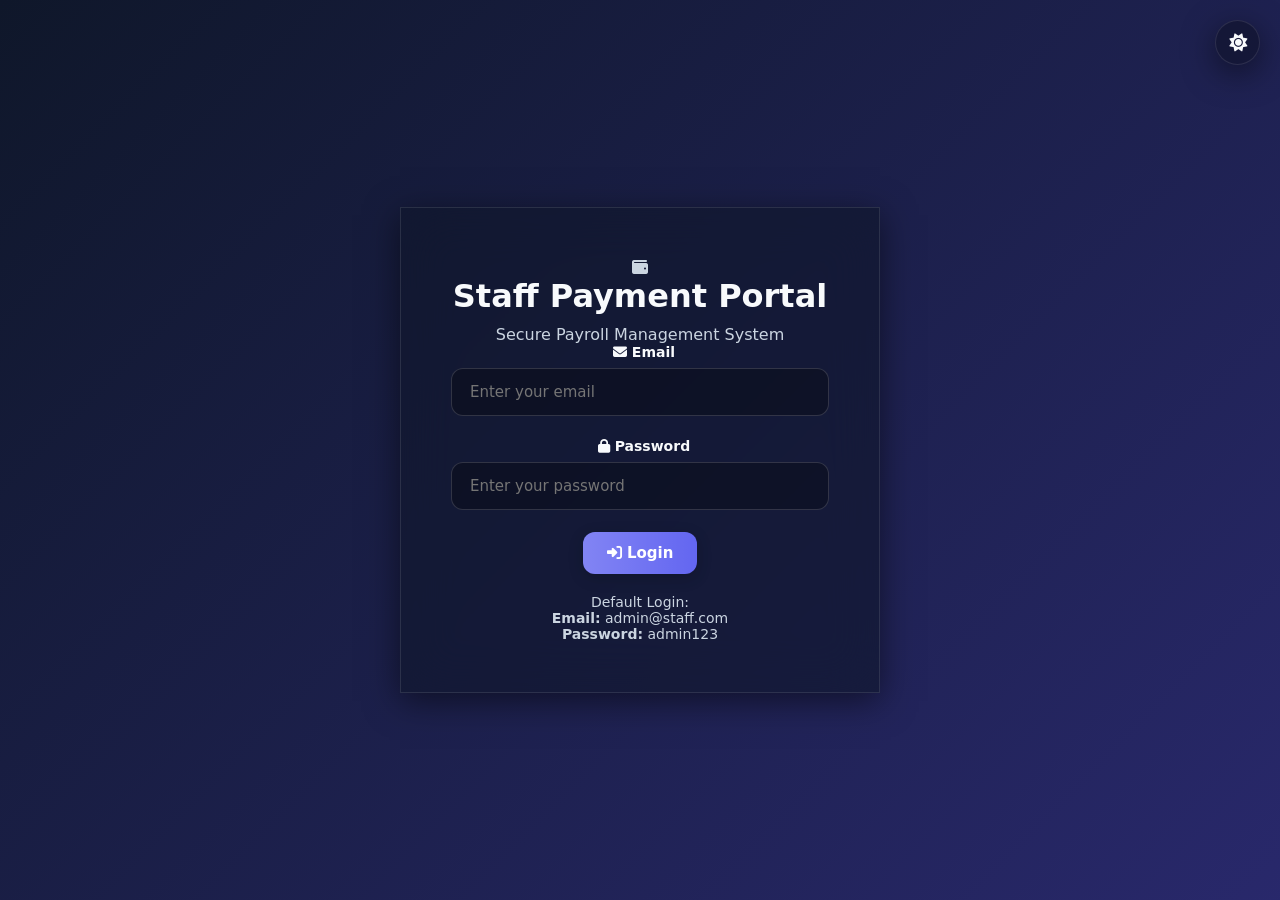
<file: frontend/admin/reports.html>
<!DOCTYPE html>
<html lang="en">
<head>
    <meta charset="UTF-8">
    <meta name="viewport" content="width=device-width, initial-scale=1.0">
    <title>Reports - Staff Payment Portal</title>
    <link rel="stylesheet" href="../css/style.css?v=2.1">
    <link rel="stylesheet" href="https://cdnjs.cloudflare.com/ajax/libs/font-awesome/6.4.0/css/all.min.css">
</head>
<body>
    <button id="themeToggleBtn" class="theme-toggle-btn" onclick="toggleTheme()" style="position: fixed; top: 20px; right: 20px; z-index: 9999;">
        <i class="fas fa-moon"></i>
    </button>

    <div class="dashboard">
        <aside class="sidebar">
            <div class="sidebar-header">
                <h2><i class="fas fa-wallet"></i> SPP Admin</h2>
            </div>
            <ul class="nav-menu">
                <li class="nav-item">
                    <a href="dashboard.html" class="nav-link">
                        <i class="fas fa-home"></i>
                        <span>Dashboard</span>
                    </a>
                </li>
                <li class="nav-item">
                    <a href="staff-management.html" class="nav-link">
                        <i class="fas fa-users"></i>
                        <span>Staff Management</span>
                    </a>
                </li>
                <li class="nav-item">
                    <a href="payroll.html" class="nav-link">
                        <i class="fas fa-money-check-alt"></i>
                        <span>Payroll</span>
                    </a>
                </li>
                <li class="nav-item">
                    <a href="leave-approvals.html" class="nav-link">
                        <i class="fas fa-calendar-check"></i>
                        <span>Leave Approvals</span>
                    </a>
                </li>
                <li class="nav-item">
                    <a href="reports.html" class="nav-link active">
                        <i class="fas fa-chart-bar"></i>
                        <span>Reports</span>
                    </a>
                </li>
                <li class="nav-item">
                    <a href="#" class="nav-link" onclick="logout()">
                        <i class="fas fa-sign-out-alt"></i>
                        <span>Logout</span>
                    </a>
                </li>
            </ul>
        </aside>

        <main class="main-content">
            <div class="header">
                <div>
                    <h1>Payroll Reports</h1>
                    <p>View payroll summaries and statistics</p>
                </div>
                <div style="display: flex; gap: 10px;">
                    <select id="reportMonth" onchange="loadSummary()" style="padding: 8px 15px; border: 2px solid #e5e7eb; border-radius: 10px;">
                        <option value="1">January</option>
                        <option value="2">February</option>
                        <option value="3">March</option>
                        <option value="4">April</option>
                        <option value="5">May</option>
                        <option value="6">June</option>
                        <option value="7">July</option>
                        <option value="8">August</option>
                        <option value="9">September</option>
                        <option value="10">October</option>
                        <option value="11">November</option>
                        <option value="12">December</option>
                    </select>
                    <select id="reportYear" onchange="loadSummary()" style="padding: 8px 15px; border: 2px solid #e5e7eb; border-radius: 10px;">
                        <option value="2024">2024</option>
                        <option value="2025">2025</option>
                        <option value="2026" selected>2026</option>
                    </select>
                </div>
            </div>

            <div class="stats-grid">
                <div class="stat-card primary">
                    <div class="icon">
                        <i class="fas fa-users"></i>
                    </div>
                    <h3 id="totalEmployees">0</h3>
                    <p>Total Employees</p>
                </div>

                <div class="stat-card success">
                    <div class="icon">
                        <i class="fas fa-check-circle"></i>
                    </div>
                    <h3 id="paidCount">0</h3>
                    <p>Paid Salaries</p>
                </div>

                <div class="stat-card warning">
                    <div class="icon">
                        <i class="fas fa-clock"></i>
                    </div>
                    <h3 id="pendingCount">0</h3>
                    <p>Pending Payments</p>
                </div>

                <div class="stat-card primary">
                    <div class="icon">
                        <i class="fas fa-rupee-sign"></i>
                    </div>
                    <h3 id="totalPayout">0</h3>
                    <p>Total Payout</p>
                </div>
            </div>

            <div class="card">
                <div class="card-header">
                    <h2>Payroll Summary</h2>
                </div>
                <div class="salary-breakdown">
                    <div class="salary-item">
                        <span>Total Gross Salary</span>
                        <span id="totalGross">Rs.0</span>
                    </div>
                    <div class="salary-item">
                        <span>Total Deductions</span>
                        <span id="totalDeductions">Rs.0</span>
                    </div>
                    <div class="salary-item total">
                        <span>Net Payout</span>
                        <span id="netPayout">Rs.0</span>
                    </div>
                </div>
            </div>

            <div class="card">
                <div class="card-header">
                    <h2>Payment Status Distribution</h2>
                </div>
                <div id="statusChart" style="padding: 20px;">
                    <div style="display: flex; gap: 20px; justify-content: center;">
                        <div style="text-align: center;">
                            <div style="width: 100px; height: 100px; border-radius: 50%; background: conic-gradient(var(--success) 0deg, var(--success) var(--successDeg, 0deg), var(--light) var(--successDeg, 0deg)); display: flex; align-items: center; justify-content: center; margin: 0 auto;">
                                <div style="width: 70px; height: 70px; border-radius: 50%; background: white;"></div>
                            </div>
                            <p style="margin-top: 10px;">Paid: <span id="chartPaid">0</span></p>
                        </div>
                        <div style="text-align: center;">
                            <div style="width: 100px; height: 100px; border-radius: 50%; background: conic-gradient(var(--warning) 0deg, var(--warning) var(--warningDeg, 0deg), var(--light) var(--warningDeg, 0deg)); display: flex; align-items: center; justify-content: center; margin: 0 auto;">
                                <div style="width: 70px; height: 70px; border-radius: 50%; background: white;"></div>
                            </div>
                            <p style="margin-top: 10px;">Pending: <span id="chartPending">0</span></p>
                        </div>
                    </div>
                </div>
            </div>
        </main>
    </div>

    <script src="../js/app.js"></script>
    <script>
        if (!checkAdminAuth()) {}

        const currentMonth = new Date().getMonth() + 1;
        document.getElementById('reportMonth').value = currentMonth;

        async function loadSummary() {
            const token = localStorage.getItem('token');
            const month = document.getElementById('reportMonth').value;
            const year = document.getElementById('reportYear').value;
            
            const response = await fetch(`http://localhost:8000/api/admin/reports/summary?month=${month}&year=${year}`, {
                headers: { 'Authorization': `Bearer ${token}` }
            });
            
            if (response.ok) {
                const summary = await response.json();
                
                document.getElementById('totalEmployees').textContent = summary.total_employees;
                document.getElementById('paidCount').textContent = summary.paid_count;
                document.getElementById('pendingCount').textContent = summary.pending_count;
                document.getElementById('totalPayout').textContent = `Rs.${summary.total_gross_salary.toLocaleString('en-IN')}`;
                document.getElementById('totalGross').textContent = `Rs.${summary.total_gross_salary.toLocaleString('en-IN')}`;
                document.getElementById('totalDeductions').textContent = `Rs.${summary.total_deductions.toLocaleString('en-IN')}`;
                document.getElementById('netPayout').textContent = `Rs.${(summary.total_gross_salary - summary.total_deductions).toLocaleString('en-IN')}`;
                
                document.getElementById('chartPaid').textContent = summary.paid_count;
                document.getElementById('chartPending').textContent = summary.pending_count;
                
                const total = summary.paid_count + summary.pending_count;
                if (total > 0) {
                    const paidDeg = (summary.paid_count / total) * 360;
                    document.getElementById('statusChart').querySelector('div').innerHTML = `
                        <div style="text-align: center;">
                            <div style="width: 100px; height: 100px; border-radius: 50%; background: conic-gradient(var(--success) 0deg, var(--success) ${paidDeg}deg, var(--warning) ${paidDeg}deg); display: flex; align-items: center; justify-content: center; margin: 0 auto;">
                                <div style="width: 70px; height: 70px; border-radius: 50%; background: white;"></div>
                            </div>
                            <p style="margin-top: 10px;">Paid: ${summary.paid_count}</p>
                        </div>
                        <div style="text-align: center;">
                            <div style="width: 100px; height: 100px; border-radius: 50%; background: var(--warning); display: flex; align-items: center; justify-content: center; margin: 0 auto;">
                                <div style="width: 70px; height: 70px; border-radius: 50%; background: white;"></div>
                            </div>
                            <p style="margin-top: 10px;">Pending: ${summary.pending_count}</p>
                        </div>
                    `;
                }
            }
        }

        loadSummary();
    </script>

    <!-- AI Chat Widget for Admin -->
    <div id="aiChatWidget" style="position: fixed; bottom: 20px; right: 20px; z-index: 1000;">
        <button id="aiChatBtn" style="background: var(--primary); color: white; border: none; border-radius: 50%; width: 60px; height: 60px; font-size: 24px; cursor: pointer; box-shadow: var(--primary-glow); transition: var(--transition-bounce);">
            <i class="fas fa-robot"></i>
        </button>
        <div id="aiChatBox" style="display: none; position: absolute; bottom: 80px; right: 0; width: 340px; background: var(--glass-bg); backdrop-filter: blur(25px); border-radius: 15px; box-shadow: var(--glass-shadow); border: 1px solid var(--glass-border); overflow: hidden; flex-direction: column; height: 420px; z-index: 2000;">
            <div style="background: var(--primary); color: white; padding: 15px; font-weight: bold; display: flex; justify-content: space-between;">
                <span>AI Administrator Engine</span>
                <i class="fas fa-times" id="closeChatBtn" style="cursor: pointer;"></i>
            </div>
            <div id="chatMessages" style="flex: 1; padding: 15px; overflow-y: auto; display: flex; flex-direction: column; gap: 10px;">
                <div style="background: rgba(255,255,255,0.05); border: 1px solid var(--glass-border); color: var(--text-primary); padding: 10px; border-radius: 10px; max-width: 85%; align-self: flex-start; font-size: 14px;">Hi! I'm your AI Admin Assistant. I can securely query the entire company's database for you. Ask me about total payroll, staff numbers, or pending workflows.</div>
            </div>
            <div style="padding: 10px; border-top: 1px solid var(--glass-border); display: flex;">
                <input type="text" id="chatInput" placeholder="Type a message..." style="flex: 1; border: 1px solid var(--input-border); background: var(--input-bg); color: var(--text-primary); border-radius: 5px; padding: 8px; outline: none;">
                <button id="sendChatBtn" style="background: var(--primary); color: white; border: none; padding: 8px 15px; border-radius: 5px; margin-left: 5px; cursor: pointer;"><i class="fas fa-paper-plane"></i></button>
            </div>
        </div>
    </div>
    
    <script>
        // AI Chat Logic
        if (document.getElementById('aiChatBtn')) {
            document.getElementById('aiChatBtn').addEventListener('click', () => {
                const box = document.getElementById('aiChatBox');
                box.style.display = box.style.display === 'none' ? 'flex' : 'none';
            });

            document.getElementById('closeChatBtn').addEventListener('click', () => {
                document.getElementById('aiChatBox').style.display = 'none';
            });

            document.getElementById('sendChatBtn').addEventListener('click', sendChatMessage);
            document.getElementById('chatInput').addEventListener('keypress', (e) => {
                if (e.key === 'Enter') sendChatMessage();
            });
        }

        async function sendChatMessage() {
            const input = document.getElementById('chatInput');
            const messages = document.getElementById('chatMessages');
            const text = input.value.trim();
            if (!text) return;

            const userMsg = document.createElement('div');
            userMsg.style.cssText = 'background: var(--primary); color: white; padding: 10px; border-radius: 10px; max-width: 80%; align-self: flex-end; font-size: 14px;';
            userMsg.textContent = text;
            messages.appendChild(userMsg);
            input.value = '';

            const typingDiv = document.createElement('div');
            typingDiv.style.cssText = 'color: var(--text-secondary); font-size: 12px; margin-top: -5px; margin-left: 5px;';
            typingDiv.textContent = 'AI is fetching data...';
            messages.appendChild(typingDiv);
            messages.scrollTop = messages.scrollHeight;

            try {
                const token = localStorage.getItem('token');
                const response = await fetch('http://localhost:8000/api/admin/ai/chat', {
                    method: 'POST',
                    headers: { 'Content-Type': 'application/json', 'Authorization': `Bearer ${token}` },
                    body: JSON.stringify({ message: text })
                });
                const data = await response.json();
                
                typingDiv.remove();
                
                const aiMsg = document.createElement('div');
                aiMsg.style.cssText = 'background: rgba(255,255,255,0.05); border: 1px solid var(--glass-border); color: var(--text-primary); padding: 10px; border-radius: 10px; max-width: 85%; align-self: flex-start; font-size: 14px; margin-top: 5px;';
                aiMsg.textContent = data.response;
                messages.appendChild(aiMsg);
            } catch (err) {
                typingDiv.remove();
                const errorMsg = document.createElement('div');
                errorMsg.style.cssText = 'color: var(--danger); font-size: 12px;';
                errorMsg.textContent = 'Error connecting to AI Analytics Engine.';
                messages.appendChild(errorMsg);
            }
            messages.scrollTop = messages.scrollHeight;
        }
    </script>

</body>
</html>
</file>
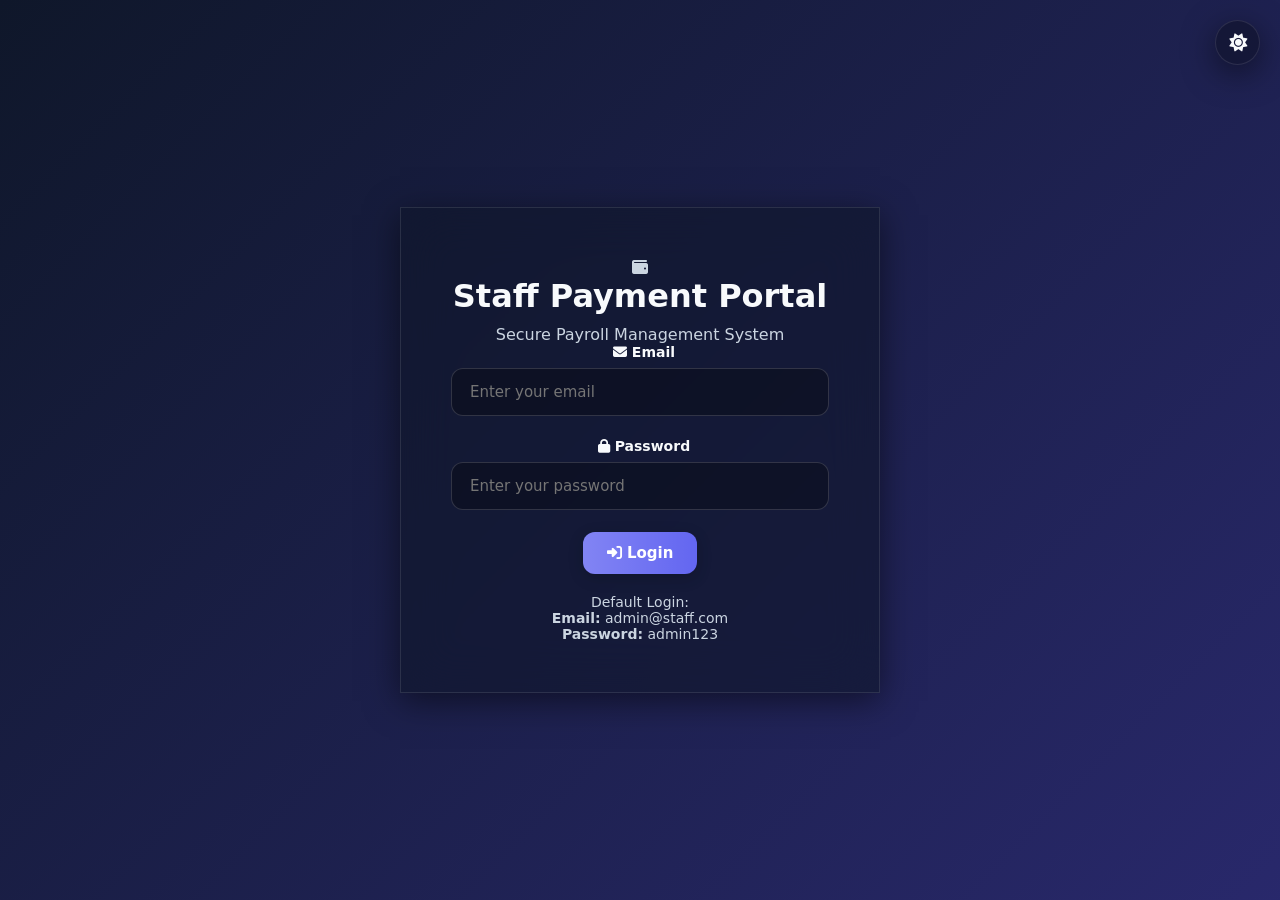
<file: frontend/admin/staff-management.html>
<!DOCTYPE html>
<html lang="en">
<head>
    <meta charset="UTF-8">
    <meta name="viewport" content="width=device-width, initial-scale=1.0">
    <title>Staff Management - Staff Payment Portal</title>
    <link rel="stylesheet" href="../css/style.css?v=2.1">
    <link rel="stylesheet" href="https://cdnjs.cloudflare.com/ajax/libs/font-awesome/6.4.0/css/all.min.css">
</head>
<body>
    <button id="themeToggleBtn" class="theme-toggle-btn" onclick="toggleTheme()" style="position: fixed; top: 20px; right: 20px; z-index: 9999;">
        <i class="fas fa-moon"></i>
    </button>

    <div class="dashboard">
        <aside class="sidebar">
            <div class="sidebar-header">
                <h2><i class="fas fa-wallet"></i> SPP Admin</h2>
            </div>
            <ul class="nav-menu">
                <li class="nav-item">
                    <a href="dashboard.html" class="nav-link">
                        <i class="fas fa-home"></i>
                        <span>Dashboard</span>
                    </a>
                </li>
                <li class="nav-item">
                    <a href="staff-management.html" class="nav-link active">
                        <i class="fas fa-users"></i>
                        <span>Staff Management</span>
                    </a>
                </li>
                <li class="nav-item">
                    <a href="payroll.html" class="nav-link">
                        <i class="fas fa-money-check-alt"></i>
                        <span>Payroll</span>
                    </a>
                </li>
                <li class="nav-item">
                    <a href="leave-approvals.html" class="nav-link">
                        <i class="fas fa-calendar-check"></i>
                        <span>Leave Approvals</span>
                    </a>
                </li>
                <li class="nav-item">
                    <a href="reports.html" class="nav-link">
                        <i class="fas fa-chart-bar"></i>
                        <span>Reports</span>
                    </a>
                </li>
                <li class="nav-item">
                    <a href="#" class="nav-link" onclick="logout()">
                        <i class="fas fa-sign-out-alt"></i>
                        <span>Logout</span>
                    </a>
                </li>
            </ul>
        </aside>

        <main class="main-content">
            <div class="header">
                <div>
                    <h1>Staff Management</h1>
                    <p>Manage employee profiles and salary structures</p>
                </div>
                <div>
                    <button class="btn btn-primary btn-sm" onclick="openAddUserModal()">
                        <i class="fas fa-plus"></i> Add Staff
                    </button>
                </div>
            </div>

            <div class="card">
                <div class="card-header">
                    <h2>All Staff Members</h2>
                    <input type="text" id="searchStaff" placeholder="Search staff..." 
                           style="padding: 8px 15px; border: 2px solid #e5e7eb; border-radius: 10px;"
                           onkeyup="filterStaff()">
                </div>
                <table class="table">
                    <thead>
                        <tr>
                            <th>Employee ID</th>
                            <th>Name</th>
                            <th>Email</th>
                            <th>Department</th>
                            <th>Designation</th>
                            <th>Actions</th>
                        </tr>
                    </thead>
                    <tbody id="staffTable">
                        <tr>
                            <td colspan="6" style="text-align: center;">Loading...</td>
                        </tr>
                    </tbody>
                </table>
            </div>
        </main>
    </div>

    <div class="modal" id="addUserModal">
        <div class="modal-content">
            <div class="modal-header">
                <h2>Add New Staff</h2>
                <button class="close-btn" onclick="closeModal('addUserModal')">&times;</button>
            </div>
            <form id="addUserForm">
                <div class="form-row">
                    <div class="form-group">
                        <label>Employee ID</label>
                        <input type="text" name="employee_id" required>
                    </div>
                    <div class="form-group">
                        <label>Full Name</label>
                        <input type="text" name="full_name" required>
                    </div>
                </div>
                <div class="form-group">
                    <label>Email</label>
                    <input type="email" name="email" required>
                </div>
                <div class="form-group">
                    <label>Password</label>
                    <input type="password" name="password" required>
                </div>
                <div class="form-row">
                    <div class="form-group">
                        <label>Department</label>
                        <input type="text" name="department" required>
                    </div>
                    <div class="form-group">
                        <label>Designation</label>
                        <input type="text" name="designation" required>
                    </div>
                </div>
                <div class="form-row">
                    <div class="form-group">
                        <label>Phone</label>
                        <input type="text" name="phone" required>
                    </div>
                    <div class="form-group">
                        <label>PAN Number</label>
                        <input type="text" name="pan_number" required>
                    </div>
                </div>
                <div class="form-row">
                    <div class="form-group">
                        <label>Bank Name</label>
                        <input type="text" name="bank_name" required>
                    </div>
                    <div class="form-group">
                        <label>Bank Account</label>
                        <input type="text" name="bank_account" required>
                    </div>
                </div>
                <div class="form-group">
                    <label>IFSC Code</label>
                    <input type="text" name="ifsc_code" required>
                </div>
                <button type="submit" class="btn btn-primary">Add Staff</button>
            </form>
        </div>
    </div>

    <div class="modal" id="salaryModal">
        <div class="modal-content">
            <div class="modal-header">
                <h2>Salary Structure</h2>
                <button class="close-btn" onclick="closeModal('salaryModal')">&times;</button>
            </div>
            <form id="salaryForm">
                <input type="hidden" name="user_id" id="salaryUserId">
                <div class="form-group">
                    <label>Basic Salary</label>
                    <input type="number" name="basic_salary" required>
                </div>
                <div class="form-row">
                    <div class="form-group">
                        <label>HRA</label>
                        <input type="number" name="hra" value="0">
                    </div>
                    <div class="form-group">
                        <label>Transport Allowance</label>
                        <input type="number" name="ta" value="0">
                    </div>
                </div>
                <div class="form-row">
                    <div class="form-group">
                        <label>Medical Allowance</label>
                        <input type="number" name="medical_allowance" value="0">
                    </div>
                    <div class="form-group">
                        <label>Special Allowance</label>
                        <input type="number" name="special_allowance" value="0">
                    </div>
                </div>
                <div class="form-row">
                    <div class="form-group">
                        <label>PF Deduction</label>
                        <input type="number" name="pf_deduction" value="0">
                    </div>
                    <div class="form-group">
                        <label>Tax Deduction</label>
                        <input type="number" name="tax_deduction" value="0">
                    </div>
                </div>
                <div class="form-group">
                    <label>Other Deductions</label>
                    <input type="number" name="other_deductions" value="0">
                </div>
                <button type="submit" class="btn btn-primary">Save Salary Structure</button>
            </form>
        </div>
    </div>

    <script src="../js/app.js"></script>
    <script>
        if (!checkAdminAuth()) {}
        
        let allStaff = [];

        async function loadStaff() {
            const token = localStorage.getItem('token');
            const response = await fetch('http://localhost:8000/api/admin/users', {
                headers: { 'Authorization': `Bearer ${token}` }
            });
            allStaff = await response.json();
            renderStaffTable(allStaff);
        }

        function renderStaffTable(staff) {
            const tbody = document.getElementById('staffTable');
            if (staff.length === 0) {
                tbody.innerHTML = '<tr><td colspan="6" style="text-align: center;">No staff members found</td></tr>';
                return;
            }
            tbody.innerHTML = staff.map(s => `
                <tr>
                    <td>${s.employee_id}</td>
                    <td>${s.full_name}</td>
                    <td>${s.email}</td>
                    <td>${s.department}</td>
                    <td>${s.designation}</td>
                    <td>
                        <button class="action-btn view" onclick="viewStaff(${s.id})">
                            <i class="fas fa-eye"></i>
                        </button>
                        <button class="action-btn edit" onclick="openSalaryModal(${s.id})">
                            <i class="fas fa-rupee-sign"></i>
                        </button>
                    </td>
                </tr>
            `).join('');
        }

        function filterStaff() {
            const search = document.getElementById('searchStaff').value.toLowerCase();
            const filtered = allStaff.filter(s => 
                s.full_name.toLowerCase().includes(search) ||
                s.email.toLowerCase().includes(search) ||
                s.employee_id.toLowerCase().includes(search)
            );
            renderStaffTable(filtered);
        }

        function openAddUserModal() {
            document.getElementById('addUserModal').classList.add('active');
        }

        function closeModal(modalId) {
            document.getElementById(modalId).classList.remove('active');
        }

        function openSalaryModal(userId) {
            document.getElementById('salaryUserId').value = userId;
            document.getElementById('salaryModal').classList.add('active');
        }

        function viewStaff(id) {
            const staff = allStaff.find(s => s.id === id);
            alert(`Employee Details:\n\nName: ${staff.full_name}\nEmail: ${staff.email}\nDepartment: ${staff.department}\nDesignation: ${staff.designation}\nPhone: ${staff.phone}`);
        }

        document.getElementById('addUserForm').addEventListener('submit', async (e) => {
            e.preventDefault();
            const formData = new FormData(e.target);
            const data = Object.fromEntries(formData);
            
            const token = localStorage.getItem('token');
            const response = await fetch('http://localhost:8000/api/admin/users', {
                method: 'POST',
                headers: {
                    'Authorization': `Bearer ${token}`,
                    'Content-Type': 'application/json'
                },
                body: JSON.stringify(data)
            });
            
            if (response.ok) {
                alert('Staff added successfully!');
                closeModal('addUserModal');
                e.target.reset();
                loadStaff();
            } else {
                const error = await response.json();
                alert('Error: ' + error.detail);
            }
        });

        document.getElementById('salaryForm').addEventListener('submit', async (e) => {
            e.preventDefault();
            const formData = new FormData(e.target);
            const data = Object.fromEntries(formData);
            
            Object.keys(data).forEach(key => {
                data[key] = parseFloat(data[key]) || 0;
            });
            
            const token = localStorage.getItem('token');
            const response = await fetch('http://localhost:8000/api/admin/salary-structure', {
                method: 'POST',
                headers: {
                    'Authorization': `Bearer ${token}`,
                    'Content-Type': 'application/json'
                },
                body: JSON.stringify(data)
            });
            
            if (response.ok) {
                alert('Salary structure saved!');
                closeModal('salaryModal');
                e.target.reset();
            } else {
                alert('Error saving salary structure');
            }
        });

        loadStaff();
    </script>

    <!-- AI Chat Widget for Admin -->
    <div id="aiChatWidget" style="position: fixed; bottom: 20px; right: 20px; z-index: 1000;">
        <button id="aiChatBtn" style="background: var(--primary); color: white; border: none; border-radius: 50%; width: 60px; height: 60px; font-size: 24px; cursor: pointer; box-shadow: var(--primary-glow); transition: var(--transition-bounce);">
            <i class="fas fa-robot"></i>
        </button>
        <div id="aiChatBox" style="display: none; position: absolute; bottom: 80px; right: 0; width: 340px; background: var(--glass-bg); backdrop-filter: blur(25px); border-radius: 15px; box-shadow: var(--glass-shadow); border: 1px solid var(--glass-border); overflow: hidden; flex-direction: column; height: 420px; z-index: 2000;">
            <div style="background: var(--primary); color: white; padding: 15px; font-weight: bold; display: flex; justify-content: space-between;">
                <span>AI Administrator Engine</span>
                <i class="fas fa-times" id="closeChatBtn" style="cursor: pointer;"></i>
            </div>
            <div id="chatMessages" style="flex: 1; padding: 15px; overflow-y: auto; display: flex; flex-direction: column; gap: 10px;">
                <div style="background: rgba(255,255,255,0.05); border: 1px solid var(--glass-border); color: var(--text-primary); padding: 10px; border-radius: 10px; max-width: 85%; align-self: flex-start; font-size: 14px;">Hi! I'm your AI Admin Assistant. I can securely query the entire company's database for you. Ask me about total payroll, staff numbers, or pending workflows.</div>
            </div>
            <div style="padding: 10px; border-top: 1px solid var(--glass-border); display: flex;">
                <input type="text" id="chatInput" placeholder="Type a message..." style="flex: 1; border: 1px solid var(--input-border); background: var(--input-bg); color: var(--text-primary); border-radius: 5px; padding: 8px; outline: none;">
                <button id="sendChatBtn" style="background: var(--primary); color: white; border: none; padding: 8px 15px; border-radius: 5px; margin-left: 5px; cursor: pointer;"><i class="fas fa-paper-plane"></i></button>
            </div>
        </div>
    </div>
    
    <script>
        // AI Chat Logic
        if (document.getElementById('aiChatBtn')) {
            document.getElementById('aiChatBtn').addEventListener('click', () => {
                const box = document.getElementById('aiChatBox');
                box.style.display = box.style.display === 'none' ? 'flex' : 'none';
            });

            document.getElementById('closeChatBtn').addEventListener('click', () => {
                document.getElementById('aiChatBox').style.display = 'none';
            });

            document.getElementById('sendChatBtn').addEventListener('click', sendChatMessage);
            document.getElementById('chatInput').addEventListener('keypress', (e) => {
                if (e.key === 'Enter') sendChatMessage();
            });
        }

        async function sendChatMessage() {
            const input = document.getElementById('chatInput');
            const messages = document.getElementById('chatMessages');
            const text = input.value.trim();
            if (!text) return;

            const userMsg = document.createElement('div');
            userMsg.style.cssText = 'background: var(--primary); color: white; padding: 10px; border-radius: 10px; max-width: 80%; align-self: flex-end; font-size: 14px;';
            userMsg.textContent = text;
            messages.appendChild(userMsg);
            input.value = '';

            const typingDiv = document.createElement('div');
            typingDiv.style.cssText = 'color: var(--text-secondary); font-size: 12px; margin-top: -5px; margin-left: 5px;';
            typingDiv.textContent = 'AI is fetching data...';
            messages.appendChild(typingDiv);
            messages.scrollTop = messages.scrollHeight;

            try {
                const token = localStorage.getItem('token');
                const response = await fetch('http://localhost:8000/api/admin/ai/chat', {
                    method: 'POST',
                    headers: { 'Content-Type': 'application/json', 'Authorization': `Bearer ${token}` },
                    body: JSON.stringify({ message: text })
                });
                const data = await response.json();
                
                typingDiv.remove();
                
                const aiMsg = document.createElement('div');
                aiMsg.style.cssText = 'background: rgba(255,255,255,0.05); border: 1px solid var(--glass-border); color: var(--text-primary); padding: 10px; border-radius: 10px; max-width: 85%; align-self: flex-start; font-size: 14px; margin-top: 5px;';
                aiMsg.textContent = data.response;
                messages.appendChild(aiMsg);
            } catch (err) {
                typingDiv.remove();
                const errorMsg = document.createElement('div');
                errorMsg.style.cssText = 'color: var(--danger); font-size: 12px;';
                errorMsg.textContent = 'Error connecting to AI Analytics Engine.';
                messages.appendChild(errorMsg);
            }
            messages.scrollTop = messages.scrollHeight;
        }
    </script>

</body>
</html>
</file>
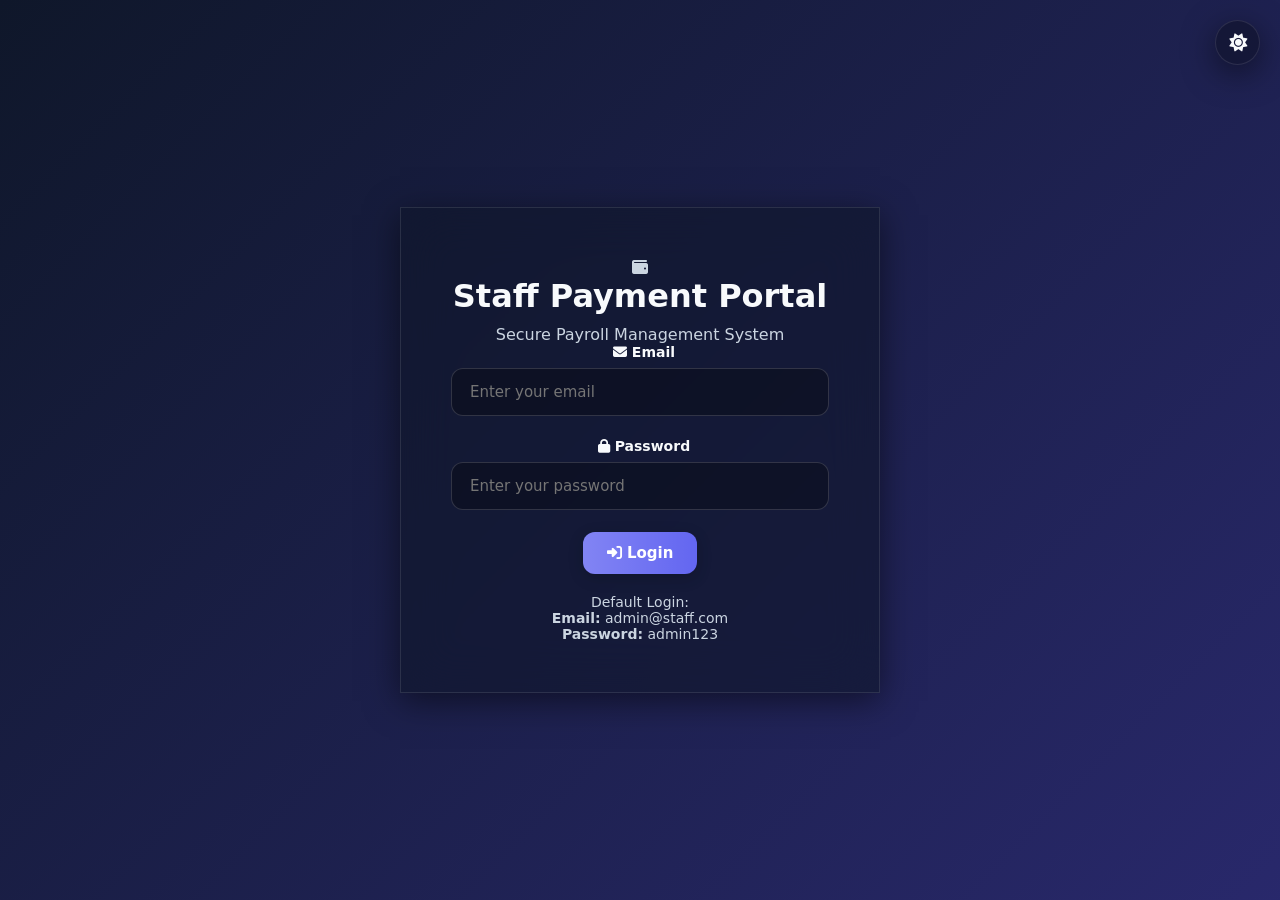
<file: frontend/staff/dashboard.html>
<!DOCTYPE html>
<html lang="en">
<head>
    <meta charset="UTF-8">
    <meta name="viewport" content="width=device-width, initial-scale=1.0">
    <title>Staff Dashboard - Staff Payment Portal</title>
    <link rel="stylesheet" href="../css/style.css?v=2.1">
    <link rel="stylesheet" href="https://cdnjs.cloudflare.com/ajax/libs/font-awesome/6.4.0/css/all.min.css">
</head>
<body>
    <button id="themeToggleBtn" class="theme-toggle-btn" onclick="toggleTheme()" style="position: fixed; top: 20px; right: 20px; z-index: 9999;">
        <i class="fas fa-moon"></i>
    </button>

    <div class="dashboard">
        <aside class="sidebar">
            <div class="sidebar-header">
                <h2><i class="fas fa-wallet"></i> SPP Staff</h2>
            </div>
            <ul class="nav-menu">
                <li class="nav-item">
                    <a href="dashboard.html" class="nav-link active">
                        <i class="fas fa-home"></i>
                        <span>Dashboard</span>
                    </a>
                </li>
                <li class="nav-item">
                    <a href="payslips.html" class="nav-link">
                        <i class="fas fa-file-invoice-dollar"></i>
                        <span>My Payslips</span>
                    </a>
                </li>
                <li class="nav-item">
                    <a href="leave.html" class="nav-link">
                        <i class="fas fa-calendar-alt"></i>
                        <span>Leave Management</span>
                    </a>
                </li>
                <li class="nav-item">
                    <a href="profile.html" class="nav-link">
                        <i class="fas fa-user"></i>
                        <span>My Profile</span>
                    </a>
                </li>
                <li class="nav-item">
                    <a href="#" class="nav-link" onclick="logout()">
                        <i class="fas fa-sign-out-alt"></i>
                        <span>Logout</span>
                    </a>
                </li>
            </ul>
        </aside>

        <main class="main-content">
            <div class="header">
                <div>
                    <h1>Dashboard</h1>
                    <p>Welcome back, <span id="userName"></span></p>
                </div>
                <div>
                    <span id="currentDate"></span>
                </div>
            </div>

            <div class="stats-grid">
                <div class="stat-card success">
                    <div class="icon">
                        <i class="fas fa-file-invoice-dollar"></i>
                    </div>
                    <h3 id="totalPayslips">0</h3>
                    <p>Total Payslips</p>
                </div>

                <div class="stat-card primary">
                    <div class="icon">
                        <i class="fas fa-check-circle"></i>
                    </div>
                    <h3 id="paidCount">0</h3>
                    <p>Payments Received</p>
                </div>

                <div class="stat-card warning">
                    <div class="icon">
                        <i class="fas fa-hourglass-half"></i>
                    </div>
                    <h3 id="pendingCount">0</h3>
                    <p>Pending Payments</p>
                </div>

                <div class="stat-card primary">
                    <div class="icon">
                        <i class="fas fa-rupee-sign"></i>
                    </div>
                    <h3 id="totalEarnings">0</h3>
                    <p>Total Earnings</p>
                </div>
            </div>

            <div class="card">
                <div class="card-header">
                    <h2>My Recent Payslips</h2>
                    <a href="payslips.html" class="btn btn-primary btn-sm">View All</a>
                </div>
                <table class="table">
                    <thead>
                        <tr>
                            <th>Month</th>
                            <th>Basic Salary</th>
                            <th>Allowances</th>
                            <th>Deductions</th>
                            <th>Net Salary</th>
                            <th>Status</th>
                        </tr>
                    </thead>
                    <tbody id="recentPayslips">
                        <tr>
                            <td colspan="6" style="text-align: center;">Loading...</td>
                        </tr>
                    </tbody>
                </table>
            </div>

            <div class="card">
                <div class="card-header">
                    <h2>Quick Actions</h2>
                </div>
                <div style="display: grid; grid-template-columns: repeat(auto-fit, minmax(200px, 1fr)); gap: 15px;">
                    <a href="payslips.html" style="text-decoration: none;">
                        <div style="padding: 20px; background: var(--light); border-radius: 10px; text-align: center; cursor: pointer; transition: all 0.3s;">
                            <i class="fas fa-file-invoice-dollar" style="font-size: 32px; color: var(--primary); margin-bottom: 10px;"></i>
                            <p style="color: var(--dark); font-weight: 500;">View Payslips</p>
                        </div>
                    </a>
                    <a href="profile.html" style="text-decoration: none;">
                        <div style="padding: 20px; background: var(--light); border-radius: 10px; text-align: center; cursor: pointer; transition: all 0.3s;">
                            <i class="fas fa-user" style="font-size: 32px; color: var(--primary); margin-bottom: 10px;"></i>
                            <p style="color: var(--dark); font-weight: 500;">My Profile</p>
                        </div>
                    </a>
                </div>
            </div>
        </main>
    </div>

    <!-- AI Chat Widget -->
    <div id="aiChatWidget" style="position: fixed; bottom: 20px; right: 20px; z-index: 1000;">
        <button id="aiChatBtn" style="background: var(--primary); color: white; border: none; border-radius: 50%; width: 60px; height: 60px; font-size: 24px; cursor: pointer; box-shadow: 0 4px 10px rgba(0,0,0,0.2);">
            <i class="fas fa-robot"></i>
        </button>
        <div id="aiChatBox" style="display: none; position: absolute; bottom: 80px; right: 0; width: 300px; background: white; border-radius: 10px; box-shadow: 0 5px 15px rgba(0,0,0,0.1); border: 1px solid #ddd; overflow: hidden; flex-direction: column; height: 400px;">
            <div style="background: var(--primary); color: white; padding: 15px; font-weight: bold; display: flex; justify-content: space-between;">
                <span>AI HR Assistant</span>
                <i class="fas fa-times" id="closeChatBtn" style="cursor: pointer;"></i>
            </div>
            <div id="chatMessages" style="flex: 1; padding: 15px; overflow-y: auto; display: flex; flex-direction: column; gap: 10px;">
                <div style="background: #f1f5f9; padding: 10px; border-radius: 10px; max-width: 80%; align-self: flex-start; font-size: 14px;">Hi! I'm your AI HR Assistant. Ask me about your leaves, payday, or taxes.</div>
            </div>
            <div style="padding: 10px; border-top: 1px solid #ddd; display: flex;">
                <input type="text" id="chatInput" placeholder="Type a message..." style="flex: 1; border: 1px solid #ddd; border-radius: 5px; padding: 8px; outline: none;">
                <button id="sendChatBtn" style="background: var(--primary); color: white; border: none; padding: 8px 15px; border-radius: 5px; margin-left: 5px; cursor: pointer;"><i class="fas fa-paper-plane"></i></button>
            </div>
        </div>
    </div>

    <script src="../js/app.js"></script>
    <script>
        // AI Chat Logic
        document.getElementById('aiChatBtn').addEventListener('click', () => {
            const box = document.getElementById('aiChatBox');
            box.style.display = box.style.display === 'none' ? 'flex' : 'none';
        });

        document.getElementById('closeChatBtn').addEventListener('click', () => {
            document.getElementById('aiChatBox').style.display = 'none';
        });

        async function sendChatMessage() {
            const input = document.getElementById('chatInput');
            const messages = document.getElementById('chatMessages');
            const text = input.value.trim();
            if (!text) return;

            const userMsg = document.createElement('div');
            userMsg.style.cssText = 'background: var(--primary); color: white; padding: 10px; border-radius: 10px; max-width: 80%; align-self: flex-end; font-size: 14px;';
            userMsg.textContent = text;
            messages.appendChild(userMsg);
            input.value = '';
            messages.scrollTop = messages.scrollHeight;

            try {
                const res = await apiRequest('/staff/ai/chat', {
                    method: 'POST',
                    body: JSON.stringify({ message: text })
                });
                const data = await res.json();

                const aiMsg = document.createElement('div');
                aiMsg.style.cssText = 'background: #f1f5f9; padding: 10px; border-radius: 10px; max-width: 80%; align-self: flex-start; font-size: 14px;';
                aiMsg.textContent = data.response;
                messages.appendChild(aiMsg);
                messages.scrollTop = messages.scrollHeight;
            } catch (err) {
                console.error(err);
            }
        }

        document.getElementById('sendChatBtn').addEventListener('click', sendChatMessage);
        document.getElementById('chatInput').addEventListener('keypress', (e) => {
            if (e.key === 'Enter') sendChatMessage();
        });

        if (!checkStaffAuth()) {}
        
        const user = JSON.parse(localStorage.getItem('user'));
        document.getElementById('userName').textContent = user.full_name;
        document.getElementById('currentDate').textContent = new Date().toLocaleDateString('en-IN', {
            weekday: 'long',
            year: 'numeric',
            month: 'long',
            day: 'numeric'
        });

        async function loadDashboardData() {
            const token = localStorage.getItem('token');
            
            const response = await fetch('http://localhost:8000/api/staff/payslips', {
                headers: { 'Authorization': `Bearer ${token}` }
            });
            const payslips = await response.json();
            
            const paid = payslips.filter(p => p.status === 'paid').length;
            const pending = payslips.filter(p => p.status === 'pending').length;
            const totalEarnings = payslips.reduce((sum, p) => sum + p.net_salary, 0);
            
            document.getElementById('totalPayslips').textContent = payslips.length;
            document.getElementById('paidCount').textContent = paid;
            document.getElementById('pendingCount').textContent = pending;
            document.getElementById('totalEarnings').textContent = `Rs.${totalEarnings.toLocaleString('en-IN')}`;
            
            const tbody = document.getElementById('recentPayslips');
            if (payslips.length === 0) {
                tbody.innerHTML = '<tr><td colspan="6" style="text-align: center;">No payslips found yet.</td></tr>';
            } else {
                tbody.innerHTML = payslips.slice(0, 5).map(p => `
                    <tr>
                        <td>${getMonthName(p.month)} ${p.year}</td>
                        <td>Rs.${p.basic_salary.toLocaleString('en-IN')}</td>
                        <td>Rs.${p.total_allowances.toLocaleString('en-IN')}</td>
                        <td>Rs.${p.total_deductions.toLocaleString('en-IN')}</td>
                        <td>Rs.${p.net_salary.toLocaleString('en-IN')}</td>
                        <td><span class="badge badge-${p.status === 'paid' ? 'success' : 'warning'}">${p.status}</span></td>
                    </tr>
                `).join('');
            }
        }

        loadDashboardData();
    </script>
</body>
</html>
</file>
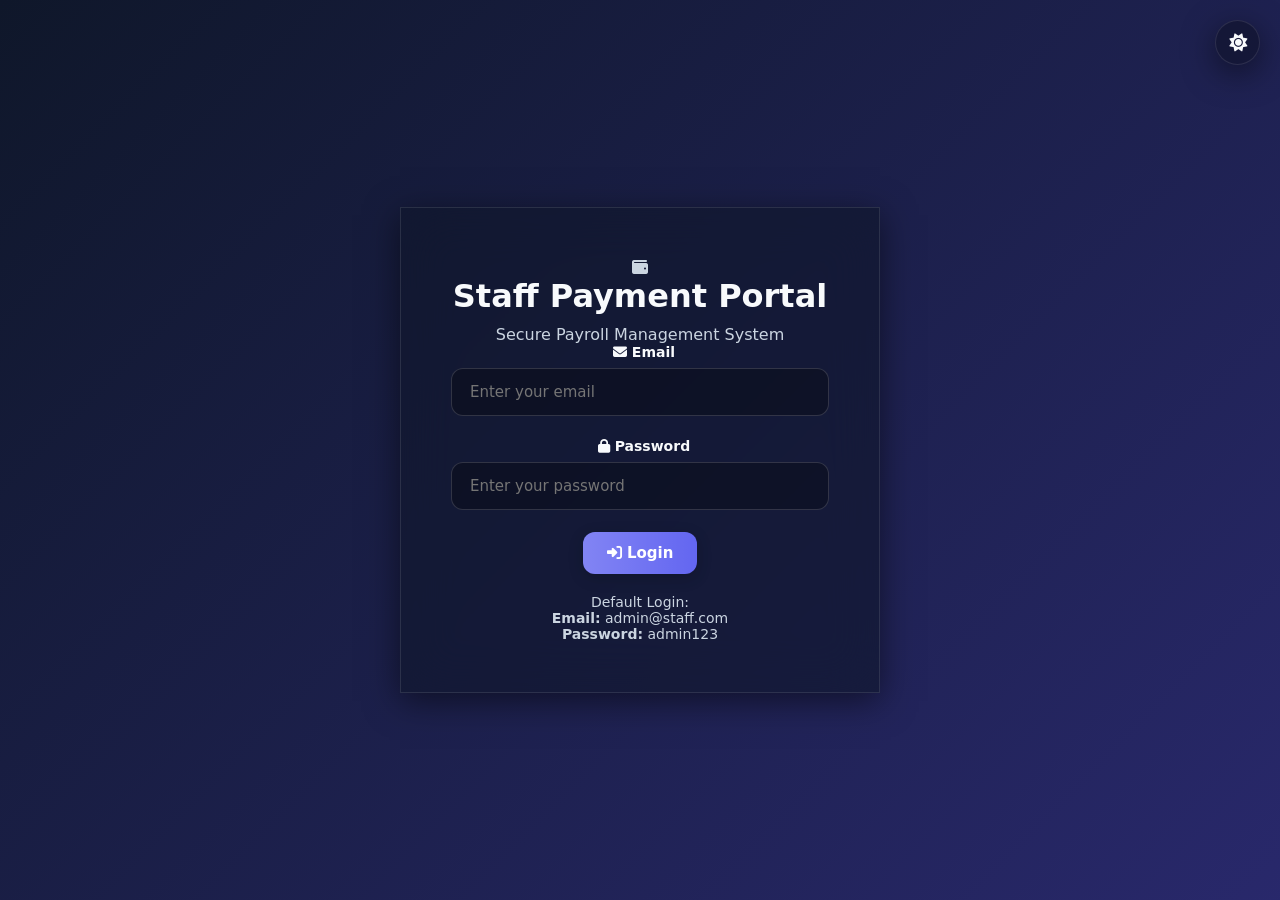
<file: frontend/staff/leave.html>
<!DOCTYPE html>
<html lang="en">
<head>
    <meta charset="UTF-8">
    <meta name="viewport" content="width=device-width, initial-scale=1.0">
    <title>Leave Management - Staff Payment Portal</title>
    <link rel="stylesheet" href="../css/style.css?v=2.1">
    <link rel="stylesheet" href="https://cdnjs.cloudflare.com/ajax/libs/font-awesome/6.4.0/css/all.min.css">
</head>
<body>
    <button id="themeToggleBtn" class="theme-toggle-btn" onclick="toggleTheme()" style="position: fixed; top: 20px; right: 20px; z-index: 9999;">
        <i class="fas fa-moon"></i>
    </button>

    <div class="dashboard">
        <aside class="sidebar">
            <div class="sidebar-header">
                <h2><i class="fas fa-wallet"></i> SPP Staff</h2>
            </div>
            <ul class="nav-menu">
                <li class="nav-item">
                    <a href="dashboard.html" class="nav-link">
                        <i class="fas fa-home"></i>
                        <span>Dashboard</span>
                    </a>
                </li>
                <li class="nav-item">
                    <a href="payslips.html" class="nav-link">
                        <i class="fas fa-file-invoice-dollar"></i>
                        <span>My Payslips</span>
                    </a>
                </li>
                <li class="nav-item">
                    <a href="leave.html" class="nav-link active">
                        <i class="fas fa-calendar-alt"></i>
                        <span>Leave Management</span>
                    </a>
                </li>
                <li class="nav-item">
                    <a href="profile.html" class="nav-link">
                        <i class="fas fa-user"></i>
                        <span>My Profile</span>
                    </a>
                </li>
                <li class="nav-item">
                    <a href="#" class="nav-link" onclick="logout()">
                        <i class="fas fa-sign-out-alt"></i>
                        <span>Logout</span>
                    </a>
                </li>
            </ul>
        </aside>

        <main class="main-content">
            <div class="header">
                <div>
                    <h1>Leave Management</h1>
                    <p>Apply for and view your leaves</p>
                </div>
            </div>

            <div class="card">
                <div class="card-header">
                    <h2>Apply for Leave</h2>
                </div>
                <form id="leaveForm" style="display: grid; grid-template-columns: 1fr 1fr; gap: 20px;">
                    <div class="form-group">
                        <label>Leave Type</label>
                        <select id="leaveType" class="form-control" required>
                            <option value="sick">Sick Leave</option>
                            <option value="casual">Casual Leave</option>
                            <option value="earned">Earned Leave</option>
                            <option value="unpaid">Unpaid Leave</option>
                        </select>
                    </div>
                    <div class="form-group">
                        <label>From Date</label>
                        <input type="date" id="fromDate" class="form-control" required>
                    </div>
                    <div class="form-group">
                        <label>To Date</label>
                        <input type="date" id="toDate" class="form-control" required>
                    </div>
                    <div class="form-group">
                        <label>Reason</label>
                        <textarea id="reason" class="form-control" rows="2" required></textarea>
                    </div>
                    <div style="grid-column: 1 / -1;">
                        <button type="submit" class="btn btn-primary" id="btnSubmitLeave">Submit Leave Request</button>
                    </div>
                </form>
            </div>

            <div class="card" style="margin-top: 20px;">
                <div class="card-header">
                    <h2>My Leave History</h2>
                </div>
                <table class="table">
                    <thead>
                        <tr>
                            <th>Type</th>
                            <th>From</th>
                            <th>To</th>
                            <th>Days</th>
                            <th>Status</th>
                        </tr>
                    </thead>
                    <tbody id="leaveList">
                        <tr>
                            <td colspan="5" style="text-align: center;">Loading...</td>
                        </tr>
                    </tbody>
                </table>
            </div>
        </main>
    </div>

    <!-- AI Chat Widget -->
    <div id="aiChatWidget" style="position: fixed; bottom: 20px; right: 20px; z-index: 1000;">
        <button id="aiChatBtn" style="background: var(--primary); color: white; border: none; border-radius: 50%; width: 60px; height: 60px; font-size: 24px; cursor: pointer; box-shadow: 0 4px 10px rgba(0,0,0,0.2);">
            <i class="fas fa-robot"></i>
        </button>
        <div id="aiChatBox" style="display: none; position: absolute; bottom: 80px; right: 0; width: 300px; background: white; border-radius: 10px; box-shadow: 0 5px 15px rgba(0,0,0,0.1); border: 1px solid #ddd; overflow: hidden; display: flex; flex-direction: column; height: 400px; display: none;">
            <div style="background: var(--primary); color: white; padding: 15px; font-weight: bold; display: flex; justify-content: space-between;">
                <span>AI HR Assistant</span>
                <i class="fas fa-times" id="closeChatBtn" style="cursor: pointer;"></i>
            </div>
            <div id="chatMessages" style="flex: 1; padding: 15px; overflow-y: auto; display: flex; flex-direction: column; gap: 10px;">
                <div style="background: #f1f5f9; padding: 10px; border-radius: 10px; max-width: 80%; align-self: flex-start; font-size: 14px;">Hi! I'm your AI HR Assistant. Ask me about your leaves, payday, or taxes.</div>
            </div>
            <div style="padding: 10px; border-top: 1px solid #ddd; display: flex;">
                <input type="text" id="chatInput" placeholder="Type a message..." style="flex: 1; border: 1px solid #ddd; border-radius: 5px; padding: 8px; outline: none;">
                <button id="sendChatBtn" style="background: var(--primary); color: white; border: none; padding: 8px 15px; border-radius: 5px; margin-left: 5px; cursor: pointer;"><i class="fas fa-paper-plane"></i></button>
            </div>
        </div>
    </div>

    <script src="../js/app.js"></script>
    <script>
        if (!checkStaffAuth()) {}
        
        async function loadLeaves() {
            try {
                const response = await apiRequest('/staff/leaves');
                const leaves = await response.json();
                const tbody = document.getElementById('leaveList');
                if (leaves.length === 0) {
                    tbody.innerHTML = '<tr><td colspan="5" style="text-align: center;">No leave requests found.</td></tr>';
                } else {
                    tbody.innerHTML = leaves.map(l => {
                        const statusClass = l.status === 'approved' ? 'success' : (l.status === 'rejected' ? 'danger' : 'warning');
                        return `
                            <tr>
                                <td style="text-transform: capitalize;">${l.leave_type}</td>
                                <td>${new Date(l.from_date).toLocaleDateString()}</td>
                                <td>${new Date(l.to_date).toLocaleDateString()}</td>
                                <td>${l.days_count}</td>
                                <td><span class="badge badge-${statusClass}">${l.status}</span></td>
                            </tr>
                        `;
                    }).join('');
                }
            } catch (err) {
                console.error(err);
            }
        }

        document.getElementById('leaveForm').addEventListener('submit', async (e) => {
            e.preventDefault();
            const fromDateStr = document.getElementById('fromDate').value;
            const toDateStr = document.getElementById('toDate').value;
            const fromD = new Date(fromDateStr);
            const toD = new Date(toDateStr);
            const daysCount = Math.ceil((toD - fromD) / (1000 * 60 * 60 * 24)) + 1;
            
            if (daysCount < 1) {
                showToast('To Date must be after From Date', 'error');
                return;
            }

            const data = {
                leave_type: document.getElementById('leaveType').value,
                from_date: fromD.toISOString(),
                to_date: toD.toISOString(),
                days_count: daysCount,
                reason: document.getElementById('reason').value
            };

            const btn = document.getElementById('btnSubmitLeave');
            btn.disabled = true;
            btn.textContent = 'Submitting...';

            try {
                const res = await apiRequest('/staff/leaves', {
                    method: 'POST',
                    body: JSON.stringify(data)
                });
                
                if (res.ok) {
                    showToast('Leave requested successfully');
                    document.getElementById('leaveForm').reset();
                    loadLeaves();
                } else {
                    const err = await res.json();
                    showToast(err.detail || 'Error applying leave', 'error');
                }
            } catch (error) {
                showToast('Error connecting to server', 'error');
            } finally {
                btn.disabled = false;
                btn.textContent = 'Submit Leave Request';
            }
        });

        loadLeaves();

        // AI Chat Logic
        const aiChatBtn = document.getElementById('aiChatBtn');
        const aiChatBox = document.getElementById('aiChatBox');
        const closeChatBtn = document.getElementById('closeChatBtn');
        const chatInput = document.getElementById('chatInput');
        const sendChatBtn = document.getElementById('sendChatBtn');
        const chatMessages = document.getElementById('chatMessages');

        aiChatBtn.addEventListener('click', () => {
            aiChatBox.style.display = aiChatBox.style.display === 'none' ? 'flex' : 'none';
        });

        closeChatBtn.addEventListener('click', () => {
            aiChatBox.style.display = 'none';
        });

        async function sendChatMessage() {
            const text = chatInput.value.trim();
            if (!text) return;

            // Add user message
            const userMsg = document.createElement('div');
            userMsg.style.cssText = 'background: var(--primary); color: white; padding: 10px; border-radius: 10px; max-width: 80%; align-self: flex-end; font-size: 14px;';
            userMsg.textContent = text;
            chatMessages.appendChild(userMsg);
            chatInput.value = '';
            chatMessages.scrollTop = chatMessages.scrollHeight;

            try {
                const res = await apiRequest('/staff/ai/chat', {
                    method: 'POST',
                    body: JSON.stringify({ message: text })
                });
                const data = await res.json();

                // Add AI message
                const aiMsg = document.createElement('div');
                aiMsg.style.cssText = 'background: #f1f5f9; padding: 10px; border-radius: 10px; max-width: 80%; align-self: flex-start; font-size: 14px;';
                aiMsg.textContent = data.response;
                chatMessages.appendChild(aiMsg);
                chatMessages.scrollTop = chatMessages.scrollHeight;
            } catch (err) {
                console.error(err);
            }
        }

        sendChatBtn.addEventListener('click', sendChatMessage);
        chatInput.addEventListener('keypress', (e) => {
            if (e.key === 'Enter') sendChatMessage();
        });

    </script>
</body>
</html>
</file>
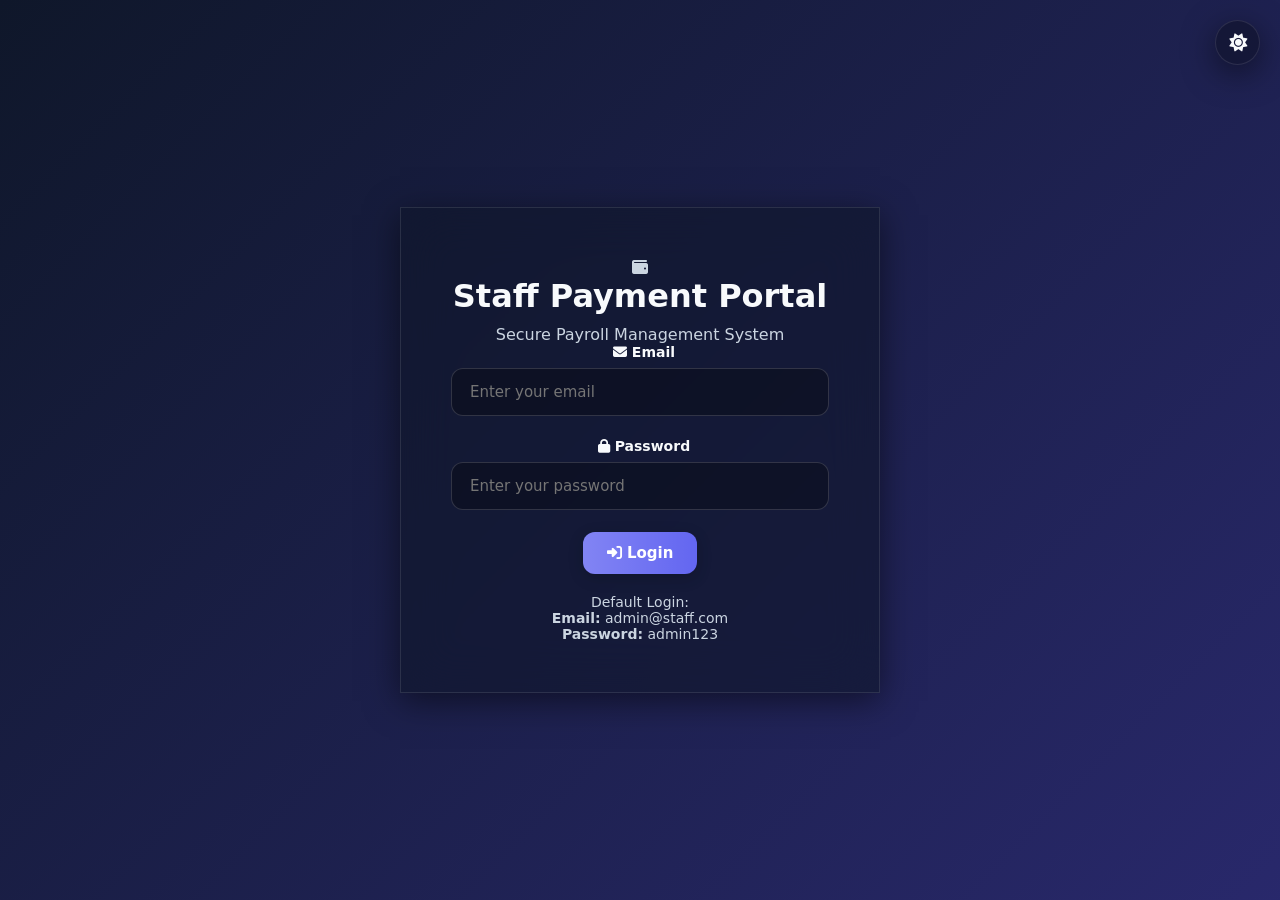
<file: frontend/staff/payslips.html>
<!DOCTYPE html>
<html lang="en">
<head>
    <meta charset="UTF-8">
    <meta name="viewport" content="width=device-width, initial-scale=1.0">
    <title>My Payslips - Staff Payment Portal</title>
    <link rel="stylesheet" href="../css/style.css?v=2.1">
    <link rel="stylesheet" href="https://cdnjs.cloudflare.com/ajax/libs/font-awesome/6.4.0/css/all.min.css">
</head>
<body>
    <button id="themeToggleBtn" class="theme-toggle-btn" onclick="toggleTheme()" style="position: fixed; top: 20px; right: 20px; z-index: 9999;">
        <i class="fas fa-moon"></i>
    </button>

    <div class="dashboard">
        <aside class="sidebar">
            <div class="sidebar-header">
                <h2><i class="fas fa-wallet"></i> SPP Staff</h2>
            </div>
            <ul class="nav-menu">
                <li class="nav-item">
                    <a href="dashboard.html" class="nav-link">
                        <i class="fas fa-home"></i>
                        <span>Dashboard</span>
                    </a>
                </li>
                <li class="nav-item">
                    <a href="payslips.html" class="nav-link active">
                        <i class="fas fa-file-invoice-dollar"></i>
                        <span>My Payslips</span>
                    </a>
                </li>
                <li class="nav-item">
                    <a href="leave.html" class="nav-link">
                        <i class="fas fa-calendar-alt"></i>
                        <span>Leave Management</span>
                    </a>
                </li>
                <li class="nav-item">
                    <a href="profile.html" class="nav-link">
                        <i class="fas fa-user"></i>
                        <span>My Profile</span>
                    </a>
                </li>
                <li class="nav-item">
                    <a href="#" class="nav-link" onclick="logout()">
                        <i class="fas fa-sign-out-alt"></i>
                        <span>Logout</span>
                    </a>
                </li>
            </ul>
        </aside>

        <main class="main-content">
            <div class="header">
                <div>
                    <h1>My Payslips</h1>
                    <p>View and download your payment history</p>
                </div>
            </div>

            <div class="card">
                <div class="card-header">
                    <h2>Payment History</h2>
                </div>
                <table class="table">
                    <thead>
                        <tr>
                            <th>Month</th>
                            <th>Basic Salary</th>
                            <th>Allowances</th>
                            <th>Deductions</th>
                            <th>Gross Salary</th>
                            <th>Net Salary</th>
                            <th>Status</th>
                            <th>Payment Date</th>
                            <th>Actions</th>
                        </tr>
                    </thead>
                    <tbody id="payslipsTable">
                        <tr>
                            <td colspan="9" style="text-align: center;">Loading...</td>
                        </tr>
                    </tbody>
                </table>
            </div>
        </main>
    </div>

    <div class="modal" id="payslipModal">
        <div class="modal-content" style="max-width: 500px;">
            <div class="modal-header">
                <h2>Payslip Details</h2>
                <button class="close-btn" onclick="closeModal()">&times;</button>
            </div>
            <div id="payslipContent">
            </div>
        </div>
    </div>

    <!-- AI Chat Widget -->
    <div id="aiChatWidget" style="position: fixed; bottom: 20px; right: 20px; z-index: 1000;">
        <button id="aiChatBtn" style="background: var(--primary); color: white; border: none; border-radius: 50%; width: 60px; height: 60px; font-size: 24px; cursor: pointer; box-shadow: 0 4px 10px rgba(0,0,0,0.2);">
            <i class="fas fa-robot"></i>
        </button>
        <div id="aiChatBox" style="display: none; position: absolute; bottom: 80px; right: 0; width: 300px; background: white; border-radius: 10px; box-shadow: 0 5px 15px rgba(0,0,0,0.1); border: 1px solid #ddd; overflow: hidden; flex-direction: column; height: 400px;">
            <div style="background: var(--primary); color: white; padding: 15px; font-weight: bold; display: flex; justify-content: space-between;">
                <span>AI HR Assistant</span>
                <i class="fas fa-times" id="closeChatBtn" style="cursor: pointer;"></i>
            </div>
            <div id="chatMessages" style="flex: 1; padding: 15px; overflow-y: auto; display: flex; flex-direction: column; gap: 10px;">
                <div style="background: #f1f5f9; padding: 10px; border-radius: 10px; max-width: 80%; align-self: flex-start; font-size: 14px;">Hi! I'm your AI HR Assistant. Ask me about your leaves, payday, or taxes.</div>
            </div>
            <div style="padding: 10px; border-top: 1px solid #ddd; display: flex;">
                <input type="text" id="chatInput" placeholder="Type a message..." style="flex: 1; border: 1px solid #ddd; border-radius: 5px; padding: 8px; outline: none;">
                <button id="sendChatBtn" style="background: var(--primary); color: white; border: none; padding: 8px 15px; border-radius: 5px; margin-left: 5px; cursor: pointer;"><i class="fas fa-paper-plane"></i></button>
            </div>
        </div>
    </div>

    <script src="../js/app.js"></script>
    <script>
        // AI Chat Logic
        document.getElementById('aiChatBtn').addEventListener('click', () => {
            const box = document.getElementById('aiChatBox');
            box.style.display = box.style.display === 'none' ? 'flex' : 'none';
        });

        document.getElementById('closeChatBtn').addEventListener('click', () => {
            document.getElementById('aiChatBox').style.display = 'none';
        });

        async function sendChatMessage() {
            const input = document.getElementById('chatInput');
            const messages = document.getElementById('chatMessages');
            const text = input.value.trim();
            if (!text) return;

            const userMsg = document.createElement('div');
            userMsg.style.cssText = 'background: var(--primary); color: white; padding: 10px; border-radius: 10px; max-width: 80%; align-self: flex-end; font-size: 14px;';
            userMsg.textContent = text;
            messages.appendChild(userMsg);
            input.value = '';
            messages.scrollTop = messages.scrollHeight;

            try {
                const res = await apiRequest('/staff/ai/chat', {
                    method: 'POST',
                    body: JSON.stringify({ message: text })
                });
                const data = await res.json();

                const aiMsg = document.createElement('div');
                aiMsg.style.cssText = 'background: #f1f5f9; padding: 10px; border-radius: 10px; max-width: 80%; align-self: flex-start; font-size: 14px;';
                aiMsg.textContent = data.response;
                messages.appendChild(aiMsg);
                messages.scrollTop = messages.scrollHeight;
            } catch (err) {
                console.error(err);
            }
        }

        document.getElementById('sendChatBtn').addEventListener('click', sendChatMessage);
        document.getElementById('chatInput').addEventListener('keypress', (e) => {
            if (e.key === 'Enter') sendChatMessage();
        });

        if (!checkStaffAuth()) {}

        async function loadPayslips() {
            const token = localStorage.getItem('token');
            
            const response = await fetch('http://localhost:8000/api/staff/payslips', {
                headers: { 'Authorization': `Bearer ${token}` }
            });
            const payslips = await response.json();
            
            const tbody = document.getElementById('payslipsTable');
            if (payslips.length === 0) {
                tbody.innerHTML = '<tr><td colspan="9" style="text-align: center;">No payslips found. Your payslips will appear here once generated by admin.</td></tr>';
                return;
            }
            
            tbody.innerHTML = payslips.map(p => `
                <tr>
                    <td>${getMonthName(p.month)} ${p.year}</td>
                    <td>Rs.${p.basic_salary.toLocaleString('en-IN')}</td>
                    <td>Rs.${p.total_allowances.toLocaleString('en-IN')}</td>
                    <td>Rs.${p.total_deductions.toLocaleString('en-IN')}</td>
                    <td>Rs.${p.gross_salary.toLocaleString('en-IN')}</td>
                    <td><strong>Rs.${p.net_salary.toLocaleString('en-IN')}</strong></td>
                    <td><span class="badge badge-${p.status === 'paid' ? 'success' : 'warning'}">${p.status}</span></td>
                    <td>${p.payment_date ? new Date(p.payment_date).toLocaleDateString('en-IN') : '-'}</td>
                    <td>
                        <button class="action-btn view" onclick="viewPayslip(${p.id})">
                            <i class="fas fa-eye"></i> View
                        </button>
                    </td>
                </tr>
            `).join('');
        }

        function closeModal() {
            document.getElementById('payslipModal').classList.remove('active');
        }

        async function viewPayslip(id) {
            const token = localStorage.getItem('token');
            const user = JSON.parse(localStorage.getItem('user'));
            
            const response = await fetch('http://localhost:8000/api/staff/payslips', {
                headers: { 'Authorization': `Bearer ${token}` }
            });
            const payslips = await response.json();
            const payslip = payslips.find(p => p.id === id);
            
            if (!payslip) return;
            
            document.getElementById('payslipContent').innerHTML = `
                <div style="padding: 20px; background: var(--light); border-radius: 10px; margin-bottom: 20px;">
                    <h3 style="margin-bottom: 10px;"><i class="fas fa-building"></i> Staff Payment Portal</h3>
                    <p><strong>Employee:</strong> ${user.full_name}</p>
                    <p><strong>Employee ID:</strong> ${user.employee_id}</p>
                    <p><strong>Pay Period:</strong> ${getMonthName(payslip.month)} ${payslip.year}</p>
                </div>
                
                <div class="salary-breakdown">
                    <h4 style="margin-bottom: 10px;">Earnings</h4>
                    <div class="salary-item">
                        <span>Basic Salary</span>
                        <span>Rs.${payslip.basic_salary.toLocaleString('en-IN')}</span>
                    </div>
                    <div class="salary-item">
                        <span>Total Allowances</span>
                        <span>Rs.${payslip.total_allowances.toLocaleString('en-IN')}</span>
                    </div>
                    <div class="salary-item" style="font-weight: bold; border-top: 2px solid var(--dark);">
                        <span>Gross Salary</span>
                        <span>Rs.${payslip.gross_salary.toLocaleString('en-IN')}</span>
                    </div>
                </div>
                
                <div class="salary-breakdown" style="margin-top: 20px;">
                    <h4 style="margin-bottom: 10px;">Deductions</h4>
                    <div class="salary-item">
                        <span>Total Deductions</span>
                        <span>Rs.${payslip.total_deductions.toLocaleString('en-IN')}</span>
                    </div>
                </div>
                
                <div class="salary-breakdown" style="margin-top: 20px;">
                    <div class="salary-item total">
                        <span>Net Salary</span>
                        <span style="color: var(--success);">Rs.${payslip.net_salary.toLocaleString('en-IN')}</span>
                    </div>
                </div>
                
                <div style="margin-top: 20px; text-align: center;">
                    <span class="badge badge-${payslip.status === 'paid' ? 'success' : 'warning'}">${payslip.status.toUpperCase()}</span>
                </div>
            `;
            
            document.getElementById('payslipModal').classList.add('active');
        }

        loadPayslips();
    </script>
</body>
</html>
</file>
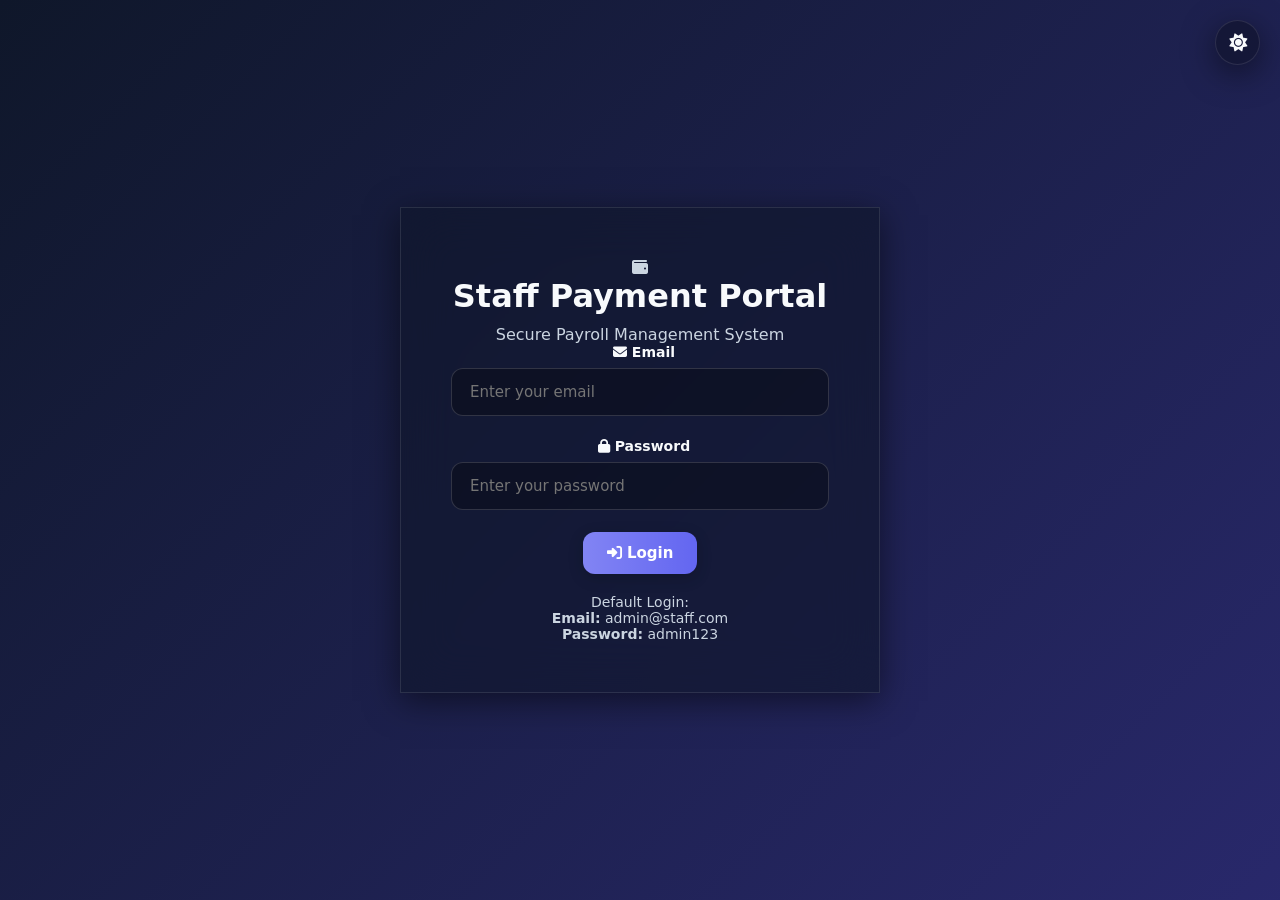
<file: frontend/staff/profile.html>
<!DOCTYPE html>
<html lang="en">

<head>
    <meta charset="UTF-8">
    <meta name="viewport" content="width=device-width, initial-scale=1.0">
    <title>My Profile - Staff Payment Portal</title>
    <link rel="stylesheet" href="../css/style.css?v=2.1">
    <link rel="stylesheet" href="https://cdnjs.cloudflare.com/ajax/libs/font-awesome/6.4.0/css/all.min.css">
</head>

<body>
    <button id="themeToggleBtn" class="theme-toggle-btn" onclick="toggleTheme()" style="position: fixed; top: 20px; right: 20px; z-index: 9999;">
        <i class="fas fa-moon"></i>
    </button>

    <div class="dashboard">
        <aside class="sidebar">
            <div class="sidebar-header">
                <h2><i class="fas fa-wallet"></i> SPP Staff</h2>
            </div>
            <ul class="nav-menu">
                <li class="nav-item">
                    <a href="dashboard.html" class="nav-link">
                        <i class="fas fa-home"></i>
                        <span>Dashboard</span>
                    </a>
                </li>
                <li class="nav-item">
                    <a href="payslips.html" class="nav-link">
                        <i class="fas fa-file-invoice-dollar"></i>
                        <span>My Payslips</span>
                    </a>
                </li>
                <li class="nav-item">
                    <a href="profile.html" class="nav-link active">
                        <i class="fas fa-user"></i>
                        <span>My Profile</span>
                    </a>
                </li>
                <li class="nav-item">
                    <a href="#" class="nav-link" onclick="logout()">
                        <i class="fas fa-sign-out-alt"></i>
                        <span>Logout</span>
                    </a>
                </li>
            </ul>
        </aside>

        <main class="main-content">
            <div class="header">
                <div>
                    <h1>My Profile</h1>
                    <p>View your personal and salary information</p>
                </div>
            </div>

            <div class="card profile-section">
                <div class="profile-header">
                    <div class="profile-avatar">
                        <i class="fas fa-user"></i>
                    </div>
                    <div>
                        <h2 id="profileName">Loading...</h2>
                        <p id="profileDesignation" style="color: #6b7280;"></p>
                    </div>
                </div>

                <div class="info-grid">
                    <div class="info-item">
                        <label>Employee ID</label>
                        <span id="profileEmployeeId">-</span>
                    </div>
                    <div class="info-item">
                        <label>Email</label>
                        <span id="profileEmail">-</span>
                    </div>
                    <div class="info-item">
                        <label>Department</label>
                        <span id="profileDepartment">-</span>
                    </div>
                    <div class="info-item">
                        <label>Designation</label>
                        <span id="profileDesignation2">-</span>
                    </div>
                    <div class="info-item">
                        <label>Phone</label>
                        <span id="profilePhone">-</span>
                    </div>
                    <div class="info-item">
                        <label>PAN Number</label>
                        <span id="profilePan">-</span>
                    </div>
                    <div class="info-item">
                        <label>Bank Name</label>
                        <span id="profileBankName">-</span>
                    </div>
                    <div class="info-item">
                        <label>Bank Account</label>
                        <span id="profileBankAccount">-</span>
                    </div>
                    <div class="info-item">
                        <label>IFSC Code</label>
                        <span id="profileIfsc">-</span>
                    </div>
                    <div class="info-item">
                        <label>Joining Date</label>
                        <span id="profileJoinDate">-</span>
                    </div>
                </div>
            </div>

            <div class="card profile-section">
                <div class="card-header">
                    <h2>My Salary Structure</h2>
                </div>
                <div id="salaryStructure">
                    <p style="text-align: center; color: #6b7280;">Loading salary structure...</p>
                </div>
            </div>
        </main>
    </div>

    <!-- AI Chat Widget -->
    <div id="aiChatWidget" style="position: fixed; bottom: 20px; right: 20px; z-index: 1000;">
        <button id="aiChatBtn" style="background: var(--primary); color: white; border: none; border-radius: 50%; width: 60px; height: 60px; font-size: 24px; cursor: pointer; box-shadow: 0 4px 10px rgba(0,0,0,0.2);">
            <i class="fas fa-robot"></i>
        </button>
        <div id="aiChatBox" style="display: none; position: absolute; bottom: 80px; right: 0; width: 300px; background: white; border-radius: 10px; box-shadow: 0 5px 15px rgba(0,0,0,0.1); border: 1px solid #ddd; overflow: hidden; flex-direction: column; height: 400px;">
            <div style="background: var(--primary); color: white; padding: 15px; font-weight: bold; display: flex; justify-content: space-between;">
                <span>AI HR Assistant</span>
                <i class="fas fa-times" id="closeChatBtn" style="cursor: pointer;"></i>
            </div>
            <div id="chatMessages" style="flex: 1; padding: 15px; overflow-y: auto; display: flex; flex-direction: column; gap: 10px;">
                <div style="background: #f1f5f9; padding: 10px; border-radius: 10px; max-width: 80%; align-self: flex-start; font-size: 14px;">Hi! I'm your AI HR Assistant. Ask me about your leaves, payday, or taxes.</div>
            </div>
            <div style="padding: 10px; border-top: 1px solid #ddd; display: flex;">
                <input type="text" id="chatInput" placeholder="Type a message..." style="flex: 1; border: 1px solid #ddd; border-radius: 5px; padding: 8px; outline: none;">
                <button id="sendChatBtn" style="background: var(--primary); color: white; border: none; padding: 8px 15px; border-radius: 5px; margin-left: 5px; cursor: pointer;"><i class="fas fa-paper-plane"></i></button>
            </div>
        </div>
    </div>

    <script src="../js/app.js"></script>
    <script>
        // AI Chat Logic
        document.getElementById('aiChatBtn').addEventListener('click', () => {
            const box = document.getElementById('aiChatBox');
            box.style.display = box.style.display === 'none' ? 'flex' : 'none';
        });

        document.getElementById('closeChatBtn').addEventListener('click', () => {
            document.getElementById('aiChatBox').style.display = 'none';
        });

        async function sendChatMessage() {
            const input = document.getElementById('chatInput');
            const messages = document.getElementById('chatMessages');
            const text = input.value.trim();
            if (!text) return;

            const userMsg = document.createElement('div');
            userMsg.style.cssText = 'background: var(--primary); color: white; padding: 10px; border-radius: 10px; max-width: 80%; align-self: flex-end; font-size: 14px;';
            userMsg.textContent = text;
            messages.appendChild(userMsg);
            input.value = '';
            messages.scrollTop = messages.scrollHeight;

            try {
                const res = await apiRequest('/staff/ai/chat', {
                    method: 'POST',
                    body: JSON.stringify({ message: text })
                });
                const data = await res.json();

                const aiMsg = document.createElement('div');
                aiMsg.style.cssText = 'background: #f1f5f9; padding: 10px; border-radius: 10px; max-width: 80%; align-self: flex-start; font-size: 14px;';
                aiMsg.textContent = data.response;
                messages.appendChild(aiMsg);
                messages.scrollTop = messages.scrollHeight;
            } catch (err) {
                console.error(err);
            }
        }

        document.getElementById('sendChatBtn').addEventListener('click', sendChatMessage);
        document.getElementById('chatInput').addEventListener('keypress', (e) => {
            if (e.key === 'Enter') sendChatMessage();
        });

        if (!checkStaffAuth()) { }

        async function loadProfile() {
            const token = localStorage.getItem('token');
            const user = JSON.parse(localStorage.getItem('user'));

            const response = await fetch('http://localhost:8000/api/staff/profile', {
                headers: { 'Authorization': `Bearer ${token}` }
            });
            const profile = await response.json();

            document.getElementById('profileName').textContent = profile.full_name;
            document.getElementById('profileDesignation').textContent = `${profile.department} - ${profile.designation}`;
            document.getElementById('profileEmployeeId').textContent = profile.employee_id;
            document.getElementById('profileEmail').textContent = profile.email;
            document.getElementById('profileDepartment').textContent = profile.department;
            document.getElementById('profileDesignation2').textContent = profile.designation;
            document.getElementById('profilePhone').textContent = profile.phone;
            document.getElementById('profilePan').textContent = profile.pan_number;
            document.getElementById('profileBankName').textContent = profile.bank_name;
            document.getElementById('profileBankAccount').textContent = profile.bank_account;
            document.getElementById('profileIfsc').textContent = profile.ifsc_code;
            document.getElementById('profileJoinDate').textContent = new Date(profile.joining_date).toLocaleDateString('en-IN');
        }

        async function loadSalaryStructure() {
            const token = localStorage.getItem('token');

            try {
                const response = await fetch('http://localhost:8000/api/staff/salary-structure', {
                    headers: { 'Authorization': `Bearer ${token}` }
                });

                if (response.ok) {
                    const salary = await response.json();

                    const totalAllowances = salary.hra + salary.ta + salary.medical_allowance + salary.special_allowance;
                    const totalDeductions = salary.pf_deduction + salary.tax_deduction + salary.other_deductions;
                    const grossSalary = salary.basic_salary + totalAllowances;
                    const netSalary = grossSalary - totalDeductions;

                    document.getElementById('salaryStructure').innerHTML = `
                        <div class="salary-breakdown">
                            <h4 style="margin-bottom: 15px;">Earnings</h4>
                            <div class="salary-item">
                                <span>Basic Salary</span>
                                <span>Rs.${salary.basic_salary.toLocaleString('en-IN')}</span>
                            </div>
                            <div class="salary-item">
                                <span>House Rent Allowance (HRA)</span>
                                <span>Rs.${salary.hra.toLocaleString('en-IN')}</span>
                            </div>
                            <div class="salary-item">
                                <span>Transport Allowance (TA)</span>
                                <span>Rs.${salary.ta.toLocaleString('en-IN')}</span>
                            </div>
                            <div class="salary-item">
                                <span>Medical Allowance</span>
                                <span>Rs.${salary.medical_allowance.toLocaleString('en-IN')}</span>
                            </div>
                            <div class="salary-item">
                                <span>Special Allowance</span>
                                <span>Rs.${salary.special_allowance.toLocaleString('en-IN')}</span>
                            </div>
                            <div class="salary-item" style="font-weight: bold; border-top: 2px solid var(--dark);">
                                <span>Gross Salary</span>
                                <span>Rs.${grossSalary.toLocaleString('en-IN')}</span>
                            </div>
                        </div>
                        
                        <div class="salary-breakdown" style="margin-top: 20px;">
                            <h4 style="margin-bottom: 15px;">Deductions</h4>
                            <div class="salary-item">
                                <span>Provident Fund (PF)</span>
                                <span>Rs.${salary.pf_deduction.toLocaleString('en-IN')}</span>
                            </div>
                            <div class="salary-item">
                                <span>Tax Deduction</span>
                                <span>Rs.${salary.tax_deduction.toLocaleString('en-IN')}</span>
                            </div>
                            <div class="salary-item">
                                <span>Other Deductions</span>
                                <span>Rs.${salary.other_deductions.toLocaleString('en-IN')}</span>
                            </div>
                            <div class="salary-item" style="font-weight: bold; border-top: 2px solid var(--dark);">
                                <span>Total Deductions</span>
                                <span>Rs.${totalDeductions.toLocaleString('en-IN')}</span>
                            </div>
                        </div>
                        
                        <div class="salary-breakdown" style="margin-top: 20px;">
                            <div class="salary-item total">
                                <span>Net Monthly Salary</span>
                                <span style="color: var(--success);">Rs.${netSalary.toLocaleString('en-IN')}</span>
                            </div>
                        </div>
                    `;
                } else {
                    document.getElementById('salaryStructure').innerHTML = `
                        <p style="text-align: center; color: var(--warning);">
                            <i class="fas fa-info-circle"></i> Salary structure not set by admin yet.
                        </p>
                    `;
                }
            } catch (error) {
                document.getElementById('salaryStructure').innerHTML = `
                    <p style="text-align: center; color: var(--danger);">
                        Error loading salary structure.
                    </p>
                `;
            }
        }

        loadProfile();
        loadSalaryStructure();
    </script>
</body>

</html>
</file>
<file: frontend/css/style.css>
:root {
    /* Fluid Layout Variables */
    --transition-smooth: all 0.4s cubic-bezier(0.4, 0, 0.2, 1);
    --transition-bounce: all 0.5s cubic-bezier(0.68, -0.55, 0.265, 1.55);
    
    /* Light Mode - Base Glows & Gradients */
    --bg-gradient: linear-gradient(-45deg, #FF9A9E, #FECFEF, #A1C4FD, #C2E9FB);
    --glass-bg: rgba(255, 255, 255, 0.5);
    --glass-border: rgba(255, 255, 255, 0.7);
    --glass-shadow: 0 8px 32px 0 rgba(31, 38, 135, 0.1);
    --glass-highlight: inset 0 1px 0 rgba(255, 255, 255, 0.8), inset 1px 0 0 rgba(255, 255, 255, 0.3);
    
    --text-primary: #1f2937;
    --text-secondary: #4b5563;
    
    /* Primary Colors */
    --primary: #4F46E5;
    --primary-glow: 0 0 20px rgba(79, 70, 229, 0.4);
    --secondary: #8B5CF6;
    --success: #10B981;
    --warning: #F59E0B;
    --danger: #EF4444;
    
    --card-hover-translate: translateY(-8px);
    --card-hover-shadow: 0 20px 40px rgba(31, 38, 135, 0.2);
    
    /* Input states */
    --input-bg: rgba(255, 255, 255, 0.6);
    --input-border: rgba(255, 255, 255, 0.8);
    --input-focus-border: var(--primary);
    
    /* Tables */
    --table-header: rgba(255, 255, 255, 0.6);
    --table-hover: rgba(255, 255, 255, 0.8);
    --table-border: rgba(255, 255, 255, 0.4);
}

[data-theme="dark"] {
    /* Dark Mode - Neon Cyberpunk/Space Glows */
    --bg-gradient: linear-gradient(-45deg, #0f172a, #1e1b4b, #312e81, #0f172a);
    --glass-bg: rgba(15, 23, 42, 0.6);
    --glass-border: rgba(255, 255, 255, 0.1);
    --glass-shadow: 0 8px 32px 0 rgba(0, 0, 0, 0.5);
    --glass-highlight: inset 0 1px 0 rgba(255, 255, 255, 0.1), inset 1px 0 0 rgba(255, 255, 255, 0.05);

    --text-primary: #f8fafc;
    --text-secondary: #cbd5e1;
    
    /* Primary Colors remain mostly same but glow heavier */
    --primary: #6366f1;
    --primary-glow: 0 0 25px rgba(99, 102, 241, 0.6);
    
    --card-hover-shadow: 0 20px 40px rgba(0, 0, 0, 0.7);

    /* Input states */
    --input-bg: rgba(0, 0, 0, 0.3);
    --input-border: rgba(255, 255, 255, 0.15);

    /* Tables */
    --table-header: rgba(0, 0, 0, 0.5);
    --table-hover: rgba(255, 255, 255, 0.05);
    --table-border: rgba(255, 255, 255, 0.1);
}

/* Animations */
@keyframes bg-animation {
    0% { background-position: 0% 50%; }
    50% { background-position: 100% 50%; }
    100% { background-position: 0% 50%; }
}

@keyframes float {
    0% { transform: translateY(0px) rotate(0deg); }
    50% { transform: translateY(-8px) rotate(0.5deg); }
    100% { transform: translateY(0px) rotate(0deg); }
}

@keyframes slideInUp {
    0% { transform: translateY(50px); opacity: 0; }
    100% { transform: translateY(0); opacity: 1; }
}

/* Global Reset & Base Typography */
* {
    margin: 0;
    padding: 0;
    box-sizing: border-box;
    font-family: 'Inter', 'Segoe UI', system-ui, sans-serif;
}

body {
    background: var(--bg-gradient);
    background-size: 400% 400%;
    animation: bg-animation 15s ease infinite;
    color: var(--text-primary);
    min-height: 100vh;
    transition: background 0.8s ease;
    overflow-x: hidden;
}

/* Glassmorphism Utilities */
.glass-panel {
    background: var(--glass-bg);
    backdrop-filter: blur(16px);
    -webkit-backdrop-filter: blur(16px);
    border: 1px solid var(--glass-border);
    box-shadow: var(--glass-shadow);
    border-radius: 20px;
    transition: var(--transition-smooth);
}

/* Apply directly to layout components */
.sidebar, .header, .card, .stat-card, .login-card, #aiChatBox, .modal-content {
    background: var(--glass-bg) !important;
    backdrop-filter: blur(25px) !important;
    -webkit-backdrop-filter: blur(25px) !important;
    border: 1px solid var(--glass-border) !important;
    box-shadow: var(--glass-shadow) !important;
    transition: var(--transition-smooth);
}

/* Base structural styles */
h1, h2, h3, h4, h5, h6 {
    color: var(--text-primary);
    font-weight: 700;
}

p, span, div, td {
    color: var(--text-secondary);
}

/* Buttons */
.btn {
    padding: 12px 24px;
    border: none;
    border-radius: 12px;
    font-size: 15px;
    font-weight: 600;
    cursor: pointer;
    transition: var(--transition-bounce);
    position: relative;
    overflow: hidden;
    z-index: 1;
}

.btn::before {
    content: '';
    position: absolute;
    top: 0; left: -100%; right: 0; bottom: 0;
    width: 200%;
    background: linear-gradient(90deg, transparent, rgba(255,255,255,0.2), transparent);
    z-index: -1;
    transition: left 0.6s ease;
}

.btn:hover::before {
    left: 100%;
}

.btn-primary {
    background: var(--primary);
    color: white !important;
    box-shadow: 0 4px 15px rgba(0,0,0,0.2);
}

.btn-primary:hover {
    transform: translateY(-3px) scale(1.02);
    box-shadow: var(--primary-glow);
}

.btn-sm { padding: 8px 16px; font-size: 13px; }

/* Forms */
.form-group { margin-bottom: 22px; }
.form-group label {
    display: block;
    margin-bottom: 8px;
    font-size: 14px;
    font-weight: 600;
    color: var(--text-primary);
    transform: translateX(4px);
}
.form-control, .form-group input, .form-group select, .form-group textarea {
    width: 100%;
    padding: 14px 18px;
    border: 1px solid var(--input-border);
    border-radius: 12px;
    background: var(--input-bg);
    color: var(--text-primary);
    font-size: 15px;
    transition: var(--transition-smooth);
}

.form-control:focus, .form-group input:focus, .form-group select:focus, .form-group textarea:focus {
    outline: none;
    border-color: var(--primary);
    background: rgba(255,255,255,0.1);
    box-shadow: 0 0 0 4px rgba(99, 102, 241, 0.2);
    transform: translateY(-2px);
}

/* Sidebars and Dashboard layouts */
.dashboard { display: flex; min-height: 100vh; }

.sidebar {
    width: 280px;
    position: fixed;
    height: 100vh;
    overflow-y: auto;
    z-index: 100;
    border-radius: 0 30px 30px 0 !important;
    margin: 0;
}

.sidebar-header {
    padding: 30px 20px;
    border-bottom: 1px solid var(--glass-border);
    text-align: center;
}

.sidebar-header h2 {
    color: var(--primary);
    display: flex;
    align-items: center;
    justify-content: center;
    gap: 10px;
    font-size: 24px;
    text-shadow: 0 2px 5px rgba(0,0,0,0.2);
}

.nav-menu { list-style: none; padding: 25px 15px; }
.nav-item { margin-bottom: 10px; }

.nav-link {
    display: flex;
    align-items: center;
    padding: 14px 20px;
    color: var(--text-secondary);
    text-decoration: none;
    border-radius: 15px;
    transition: var(--transition-bounce);
    font-weight: 500;
}

.nav-link i { font-size: 20px; margin-right: 15px; transition: var(--transition-bounce); }

.nav-link:hover, .nav-link.active {
    background: var(--primary);
    color: white !important;
    box-shadow: var(--primary-glow);
    transform: translateX(5px);
}

.nav-link:hover span, .nav-link.active span { color: white !important; }
.nav-link:hover i, .nav-link.active i { color: white !important; transform: scale(1.15); }

.main-content {
    margin-left: 280px;
    flex: 1;
    padding: 40px;
    animation: slideInUp 0.8s ease-out;
}

/* Headers & Cards */
.header {
    display: flex;
    justify-content: space-between;
    align-items: center;
    padding: 25px 35px;
    margin-bottom: 40px;
    border-radius: 20px !important;
}

.header h1 { font-size: 28px; margin-bottom: 5px; }

.stats-grid {
    display: grid;
    grid-template-columns: repeat(auto-fit, minmax(240px, 1fr));
    gap: 25px;
    margin-bottom: 40px;
}

.stat-card {
    padding: 30px;
    display: flex;
    flex-direction: column;
    justify-content: center;
    align-items: flex-start;
    animation: float 6s ease-in-out infinite;
    border-radius: 24px !important;
}

.stat-card:nth-child(2) { animation-delay: 1.5s; }
.stat-card:nth-child(3) { animation-delay: 3s; }
.stat-card:nth-child(4) { animation-delay: 4.5s; }

.stat-card:hover {
    transform: var(--card-hover-translate) scale(1.02);
    box-shadow: var(--card-hover-shadow) !important;
}

.stat-card .icon {
    width: 60px; height: 60px;
    border-radius: 18px;
    display: flex; align-items: center; justify-content: center;
    font-size: 26px;
    margin-bottom: 20px;
    background: rgba(255,255,255,0.1);
    box-shadow: 0 4px 15px rgba(0,0,0,0.1);
    transition: var(--transition-bounce);
}

.stat-card:hover .icon {
    transform: scale(1.1) rotate(5deg);
}

.stat-card.primary .icon { color: var(--primary); background: rgba(99, 102, 241, 0.15); }
.stat-card.success .icon { color: var(--success); background: rgba(16, 185, 129, 0.15); }
.stat-card.warning .icon { color: var(--warning); background: rgba(245, 158, 11, 0.15); }

.stat-card h3 { font-size: 34px; margin-bottom: 5px; color: var(--text-primary); }

.card { padding: 35px; margin-bottom: 30px; border-radius: 20px !important; }
.card-header { display: flex; justify-content: space-between; align-items: center; margin-bottom: 25px; }

/* Tables */
.table { width: 100%; border-collapse: separate; border-spacing: 0; }
.table thead { background: var(--table-header); }
.table th {
    padding: 18px 16px;
    color: var(--text-primary);
    font-weight: 700;
    text-transform: uppercase;
    font-size: 13px;
    letter-spacing: 1px;
}

.table th:first-child { border-top-left-radius: 12px; border-bottom-left-radius: 12px; }
.table th:last-child { border-top-right-radius: 12px; border-bottom-right-radius: 12px; }

.table td {
    padding: 20px 16px;
    border-bottom: 1px solid var(--table-border);
    transition: background 0.3s ease;
    vertical-align: middle;
}

.table tbody tr {
    transition: var(--transition-smooth);
}

.table tbody tr:hover {
    background: var(--table-hover);
    transform: scale(1.01);
    box-shadow: 0 5px 15px rgba(0,0,0,0.05);
}

.table td:first-child { border-top-left-radius: 12px; border-bottom-left-radius: 12px; }
.table td:last-child { border-top-right-radius: 12px; border-bottom-right-radius: 12px; }

/* Badges */
.badge {
    padding: 8px 16px;
    border-radius: 20px;
    font-size: 12px;
    font-weight: 700;
    text-transform: uppercase;
    letter-spacing: 0.5px;
    box-shadow: 0 4px 10px rgba(0,0,0,0.1);
}

.badge-success { background: rgba(16, 185, 129, 0.2); border: 1px solid rgba(16, 185, 129, 0.5); color: #10B981; }
.badge-warning { background: rgba(245, 158, 11, 0.2); border: 1px solid rgba(245, 158, 11, 0.5); color: #F59E0B; }
.badge-danger { background: rgba(239, 68, 68, 0.2); border: 1px solid rgba(239, 68, 68, 0.5); color: #EF4444; }

/* Theme Toggle Button */
.theme-toggle-btn {
    background: var(--input-bg);
    border: 1px solid var(--glass-border);
    border-radius: 50%;
    width: 45px;
    height: 45px;
    display: flex;
    align-items: center;
    justify-content: center;
    cursor: pointer;
    color: var(--text-primary);
    font-size: 18px;
    transition: var(--transition-bounce);
    box-shadow: var(--glass-shadow);
}

.theme-toggle-btn:hover {
    transform: rotate(30deg) scale(1.1);
    background: var(--primary);
    color: white;
    box-shadow: var(--primary-glow);
}

/* Modals */
.modal { display: none; position: fixed; top:0; left:0; width:100%; height:100%; background:rgba(0,0,0,0.5); backdrop-filter: blur(8px); z-index: 2000; justify-content:center; align-items:center; }
.modal.active { display: flex; animation: slideInUp 0.5s cubic-bezier(0.68, -0.55, 0.265, 1.55); }
.modal-content {
    border-radius: 24px !important;
    max-width: 650px; width: 90%;
    box-shadow: 0 25px 50px rgba(0,0,0,0.5) !important;
    padding: 40px !important;
}
.modal-header { display:flex; justify-content:space-between; align-items:center; margin-bottom:30px; }
.close-btn { background:none; border:none; font-size:32px; color:var(--text-primary); cursor:pointer; transition:var(--transition-bounce); }
.close-btn:hover { transform: scale(1.2) rotate(90deg); color: var(--danger); }
.form-row { display: grid; grid-template-columns: 1fr 1fr; gap: 20px; }

/* Others */
.login-container { min-height:100vh; display:flex; align-items:center; justify-content:center; padding:20px; }
.login-card { max-width:480px; width:100%; padding: 50px !important; text-align: center; }
.logo h1 { font-size: 32px; margin-bottom: 10px; }

/* AI chat enhancements */
#aiChatBox { border-radius: 20px !important; }
#aiChatBtn { transition: var(--transition-bounce); }
#aiChatBtn:hover { transform: scale(1.15) translateY(-5px); box-shadow: var(--primary-glow); }

/* Profile overrides */
.profile-avatar { width: 110px; height: 110px; border-radius: 50%; font-size: 45px; box-shadow: var(--primary-glow); margin-bottom: 15px; display:flex; align-items:center; justify-content:center; background: var(--primary); color: white;}
.info-grid { display: grid; grid-template-columns: 1fr 1fr; gap: 20px; }
.info-item { background: var(--input-bg); border: 1px solid var(--glass-border); border-radius: 18px; padding: 20px; transition: var(--transition-bounce); }
.info-item:hover { transform: translateY(-3px) scale(1.02); box-shadow: var(--glass-shadow); }

/* Table Action Buttons */
.action-btn { padding: 8px 14px; margin: 0 4px; border: none; border-radius: 8px; cursor: pointer; font-size: 13px; font-weight: bold; transition: var(--transition-bounce); }
.action-btn.view { background: rgba(99, 102, 241, 0.2); color: var(--primary); }
.action-btn.view:hover { background: var(--primary); color: white; transform: translateY(-2px); }
.action-btn.edit { background: rgba(245, 158, 11, 0.2); color: var(--warning); }
.action-btn.edit:hover { background: var(--warning); color: white; transform: translateY(-2px); }

/* Scrollbars */
::-webkit-scrollbar { width: 10px; }
::-webkit-scrollbar-track { background: transparent; }
::-webkit-scrollbar-thumb { background: rgba(255,255,255,0.2); border-radius: 10px; }
[data-theme="dark"] ::-webkit-scrollbar-thumb { background: rgba(255,255,255,0.1); }
::-webkit-scrollbar-thumb:hover { background: var(--primary); }

/* Responsive */
@media (max-width: 768px) {
    .sidebar { width: 80px; }
    .sidebar-header h2, .nav-link span { display: none; }
    .main-content { margin-left: 80px; padding: 20px; }
    .stats-grid { grid-template-columns: 1fr; }
    .form-row, .info-grid { grid-template-columns: 1fr; }
}
</file>
